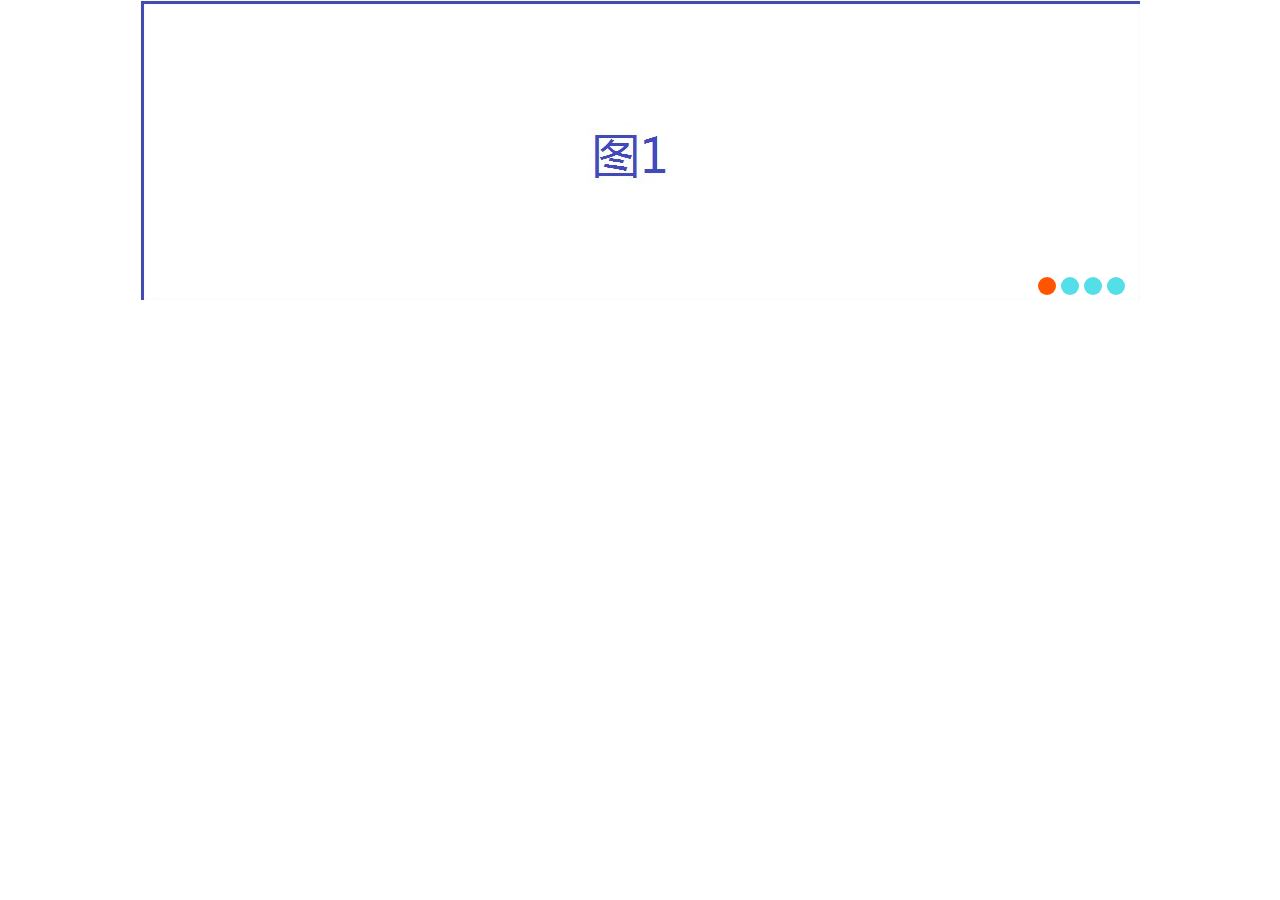
<file: caroucel/index.html>
<!DOCTYPE html>
<html>
<head>
    <meta charset="UTF-8">
    <title></title>
    <style>
        *{
            margin: 0;
            padding: 0;
        }
        ul li{list-style: none}
        #out{
            position: relative;
            margin: 0 auto;
            width: 1000px;
            height: 300px;
            overflow: hidden;
        }
        #inner{
            position: absolute;
            left: 0;
            top: 0;
            width: 5000px;
            height: 100%;
        }
        #inner li{
            float: left;
            width: 1000px;
            height: 100%;
        }
        #inner img{
            width: 100%;
            height: 100%;
        }
        #radio{
            position: absolute;
            right: 10px;
            bottom: 5px;
        }
        #radio li{
            float: left;
            width: 18px;
            height: 18px;
            margin-right: 5px;
            border-radius: 50%;
            background: #53DEE8;
            cursor: pointer;
        }
        #radio .select{
            background: #ff5500;
        }
    </style>
</head>
<body>
<div id="out">
    <ul id="inner">
        <li><img src="img/banner1.jpg" alt=""/></li>
        <li><img src="img/banner2.jpg" alt=""/></li>
        <li><img src="img/banner3.jpg" alt=""/></li>
        <li><img src="img/banner4.jpg" alt=""/></li>
        <li><img src="img/banner1.jpg" alt=""/></li>
    </ul>
    <ul id="radio">
        <li class="select"></li>
        <li></li>
        <li></li>
        <li></li>
    </ul>
</div>

</body>
<script src="js/utils.js"></script>
<script>
    var inner=document.getElementById("inner");
    var lis=inner.getElementsByTagName("li");
    var radio=document.getElementById("radio");
    var radios=radio.getElementsByTagName("li");
    var outer=document.getElementById("out");
    var step=0;
    //自动轮播
    function move(ele){
        if(step>=4){
            step=0;
            inner.style.left=0;
        }
        step++;
        animation(inner,{left:-step*1000},1000);
        selectBtn(step);
    }
    var timer=setInterval(move,2000);
    //轮播按钮背景色随图片改变
    function selectBtn(n){
        if(n==radios.length)n=0;
        for(var i=0;i<radios.length;i++){
            radios[i].className="";
        }
        radios[n].className="select";
    }
    //点击轮播按钮切换到对应图片
    for(var i=0;i<radios.length;i++){
        var cur=radios[i];
        cur.index=i;
        cur.onclick= function () {
            clearInterval(timer);
            step=this.index;
            animation(inner,{left:-step*1000},500);
            selectBtn(step);
        }
    }
    //鼠标滑上去停止，移开后继续移动
    outer.onmouseover= function () {
        clearInterval(timer);
    }
    outer.onmouseout= function () {
        clearInterval(timer);
        timer=setInterval(move,2000);
    }
    //动画库
    function animation(ele,target,duration){
        //线性运动原理:动画已走距离所费时间(time)/总时间(duration)=动画已走距离/总距离(change=target-begin)
        //b为起始位置(动画开始运动的位置，这个值对于处在浏览器中的元素来说，有可能为0->例如元素的position的 left值为0，也有可能不为0->例如元素的position的left值不为0时),c为动画需走的总距离(target-begin)，t为动画已走距离(这个值取决于定时器的执行频率interval)所需总时间(这是一个累加值，例如定时器执行了3次，则动画走了3次，此时已走距离为动画走3次(也就是定时器执行3次)的距离之和，所花费的时间也为3次动画执行时间之和，如果定时器interval为10，则此时t=10+10+10)，d为完成所有动画(走完change)所需总时长;所以t/d=单位时间，t/d*c=单位时间内运动的距离
        //所以动画已走的距离=time/duration*change，而动画已走的距离+起始位置(begin)=物体当前位置(这个位置是相对)
        //所以当前位置=time/duration*change+begin
        var linear=function (t,d,b,c){
            return t/d*c+b;
        }
        //以下要做的就是取得匀速线性运动各参数所需的值
        var time=null,interval=100;
        var begin={},change={};
        for(var key in target){
            if(target.hasOwnProperty(key)){
                begin[key]=utils.css(ele,key);
                change[key]=target[key]-begin[key];
            }
        }
        //每次调用这个动画库之前，需要先把上次计时器清理掉
        clearInterval(ele.timer);
        ele.timer=setInterval(function () {
            time+=interval;
            if(time>=duration){
                utils.css(ele,target);
                clearInterval(ele.timer);
                //callback&&callback.call(ele);
                //如果参数有传回调函数的话上面这句需要加上
                return;
            }
            for(var key in target){
                if(target.hasOwnProperty(key)){
                    var curPosition=linear(time,duration,begin[key],change[key]);
                    utils.css(ele,key,curPosition);
                }
            }
        },interval)
    }
</script>
</html>
</file>
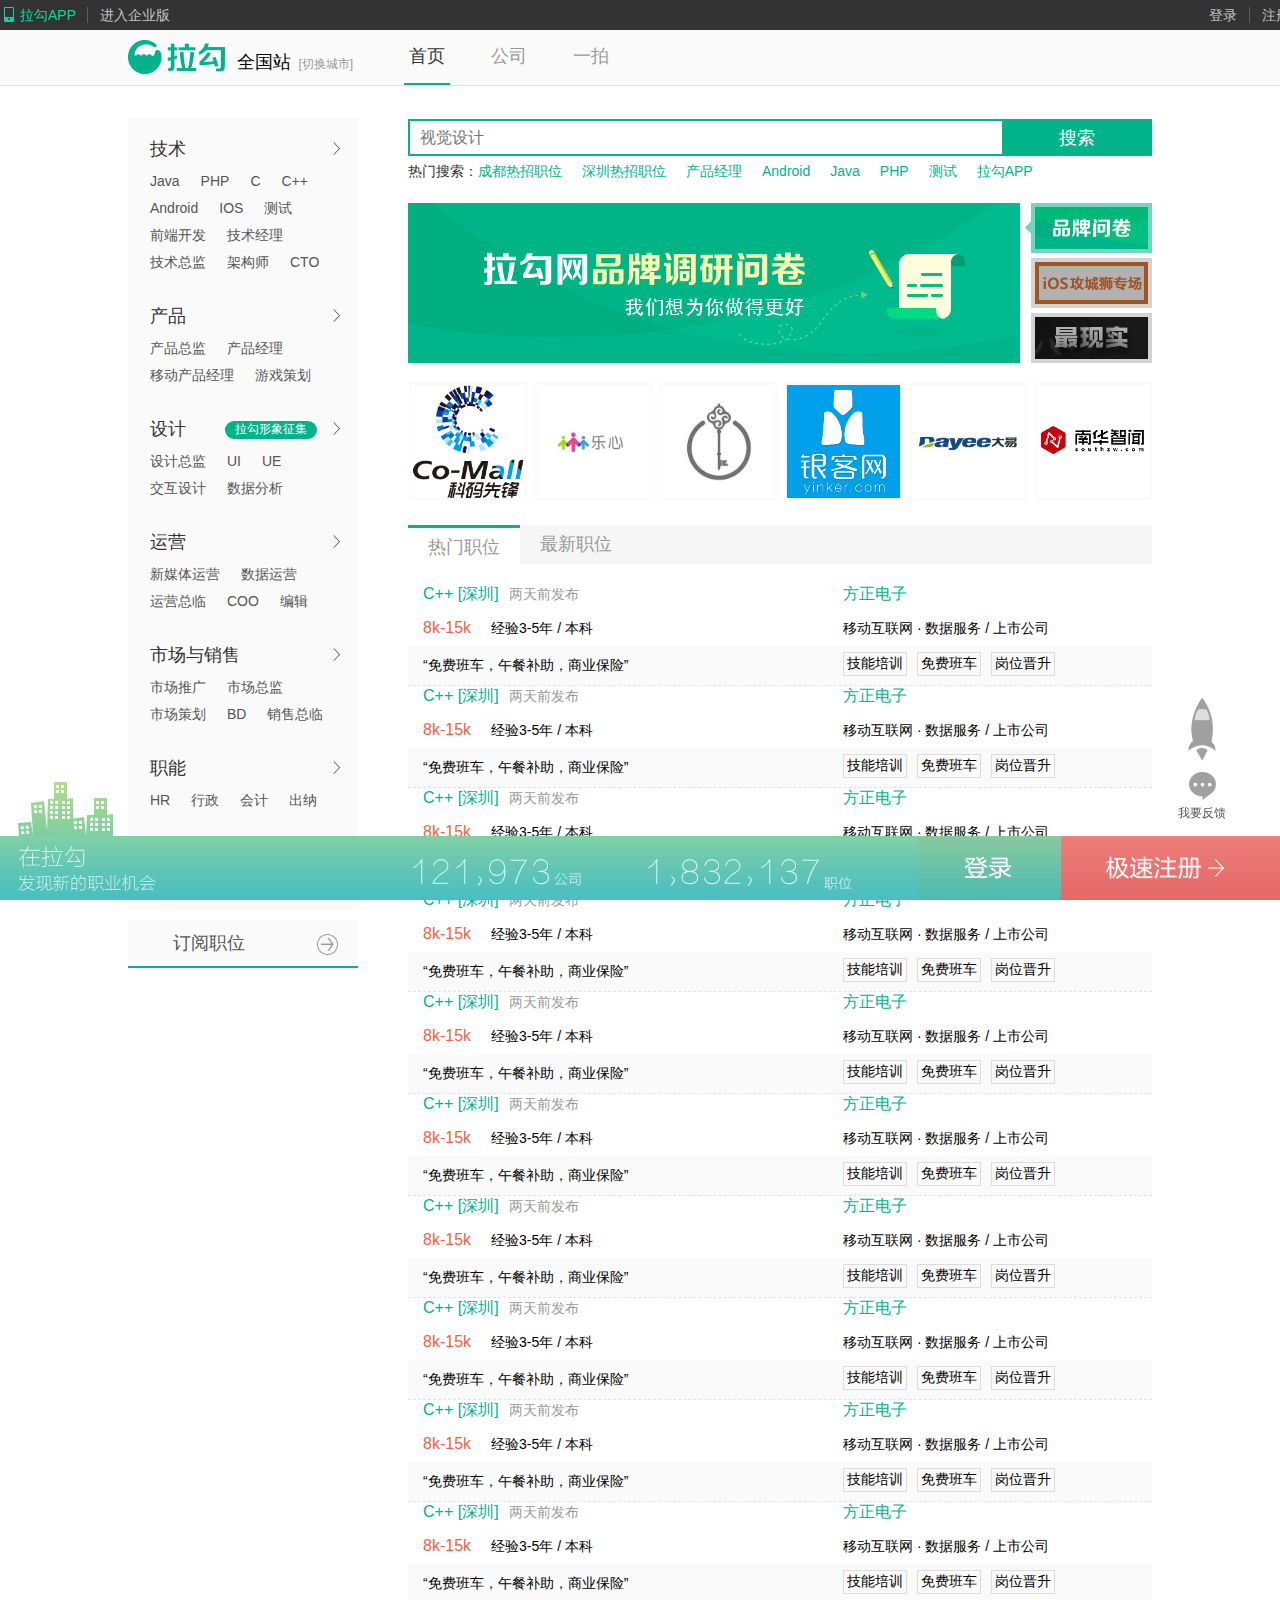
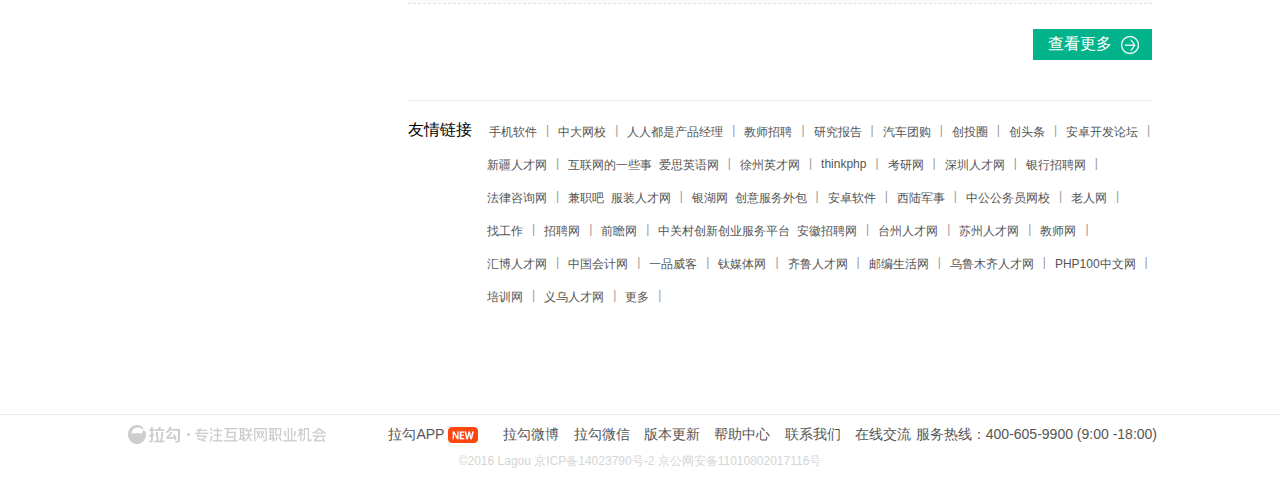
<file: lagou/index.html>
<!DOCTYPE html>
<html>
<head>
    <meta charset="UTF-8">
    <title>拉勾网</title>
    <link rel="stylesheet" href="css/lagou.css"/>
</head>
<body>
<div class="top">
    <div class="innerTop">
        <div class="topL">
            <a class="topTextL" href="javascript:;">拉勾APP</a>
            <a class="topTextR" href="javascript:;">进入企业版</a></li>
        </div>
        <div class="topR">
            <a class="topTextL" href="login.html">登录</a>
            <a class="topTextR" href="javascript:;">注册</a>
        </div>
    </div>
</div>
<div class="nav">
    <div class="innerNav">
        <div class="navL">
            <a href="javascript:;"><h1>拉勾网</h1></a>
            <span>全国站</span>
            <em>[切换城市]</em>
        </div>
        <ul class="navR">
            <li><a class="select" href="javascript:;">首页</a></li>
            <li><a href="javascript:;">公司</a></li>
            <li><a href="javascript:;">一拍</a></li>
        </ul>
    </div>
</div>
<div class="content">
    <div class="sideBar">
        <div class="sideMain">
            <div class="sideMainIn">
                <div id="sideInner1" class="sideInner">
                    <div id="sideInnerL" class="sideInnerL">
                        <h2>技术<span></span></h2>
                        <a href="javascript:;">Java</a>
                        <a href="javascript:;">PHP</a>
                        <a href="javascript:;">C</a>
                        <a href="javascript:;">C++</a>
                        <a href="javascript:;">Android</a>
                        <a href="javascript:;">IOS</a>
                        <a href="javascript:;">测试</a>
                        <a href="javascript:;">前端开发</a>
                        <a href="javascript:;">技术经理</a>
                        <a href="javascript:;">技术总监</a>
                        <a href="javascript:;">架构师</a>
                        <a href="javascript:;">CTO</a>
                    </div>
                    <div id="detail1" class="sDetail">
                        <dl>
                            <dt><a href="javascript:;">后端开发</a></dt>
                            <dd>
                                <a href="javascript:;">Java</a>
                                <a href="javascript:;">Python</a>
                                <a href="javascript:;">PHP</a>
                                <a href="javascript:;">.NET</a>
                                <a href="javascript:;">C#</a>
                                <a href="javascript:;">C++</a>
                                <a href="javascript:;">C</a>
                                <a href="javascript:;">VB</a>
                                <a href="javascript:;">Delphi</a>
                                <a href="javascript:;">Perl</a>
                                <a href="javascript:;">Ruby</a>
                                <a href="javascript:;">Hadoop</a>
                                <a href="javascript:;">Node.js</a>
                                <a href="javascript:;">数据挖掘</a>
                                <a href="javascript:;">自然语言处理</a>
                                <a href="javascript:;">搜索算法</a>
                                <a href="javascript:;">精准推荐</a>
                                <a href="javascript:;">全栈工程师</a>
                                <a href="javascript:;">Go</a>
                                <a href="javascript:;">shell</a>
                                <a href="javascript:;">后端开发其他</a>
                            </dd>
                        </dl>
                        <dl>
                            <dt><a href="javascript:;">移动开发</a></dt>
                            <dd>
                                <a href="javascript:;">HTML5</a>
                                <a href="javascript:;">Andriod</a>
                                <a href="javascript:;">IOS</a>
                                <a href="javascript:;">WP</a>
                                <a href="javascript:;">移动开发其他语言</a>
                            </dd>
                        </dl>
                        <dl>
                            <dt><a href="javascript:;">测试</a></dt>
                            <dd>
                                <a href="javascript:;">Java</a>
                                <a href="javascript:;">Python</a>
                                <a href="javascript:;">PHP</a>
                                <a href="javascript:;">.NET</a>
                                <a href="javascript:;">C#</a>
                                <a href="javascript:;">C++</a>
                                <a href="javascript:;">C</a>
                                <a href="javascript:;">VB</a>
                                <a href="javascript:;">Delphi</a>
                                <a href="javascript:;">Perl</a>
                                <a href="javascript:;">Ruby</a>
                                <a href="javascript:;">Hadoop</a>
                                <a href="javascript:;">Node.js</a>
                                <a href="javascript:;">数据挖掘</a>
                                <a href="javascript:;">自然语言处理</a>
                                <a href="javascript:;">搜索算法</a>
                                <a href="javascript:;">精准推荐</a>
                                <a href="javascript:;">全栈工程师</a>
                                <a href="javascript:;">Go</a>
                                <a href="javascript:;">shell</a>
                                <a href="javascript:;">后端开发其他</a>
                            </dd>
                        </dl>
                        <dl>
                            <dt><a href="javascript:;">运维</a></dt>
                            <dd>
                                <a href="javascript:;">HTML5</a>
                                <a href="javascript:;">Andriod</a>
                                <a href="javascript:;">IOS</a>
                                <a href="javascript:;">WP</a>
                                <a href="javascript:;">移动开发其他语言</a>
                            </dd>
                        </dl>
                        <dl>
                            <dt><a href="javascript:;">DBA</a></dt>
                            <dd>
                                <a href="javascript:;">Java</a>
                                <a href="javascript:;">Python</a>
                                <a href="javascript:;">PHP</a>
                                <a href="javascript:;">.NET</a>
                                <a href="javascript:;">C#</a>
                                <a href="javascript:;">C++</a>
                                <a href="javascript:;">C</a>
                                <a href="javascript:;">VB</a>
                                <a href="javascript:;">Delphi</a>
                                <a href="javascript:;">Perl</a>
                                <a href="javascript:;">Ruby</a>
                                <a href="javascript:;">Hadoop</a>
                                <a href="javascript:;">Node.js</a>
                                <a href="javascript:;">数据挖掘</a>
                                <a href="javascript:;">自然语言处理</a>
                                <a href="javascript:;">搜索算法</a>
                                <a href="javascript:;">精准推荐</a>
                                <a href="javascript:;">全栈工程师</a>
                                <a href="javascript:;">Go</a>
                                <a href="javascript:;">shell</a>
                                <a href="javascript:;">后端开发其他</a>
                            </dd>
                        </dl>
                        <dl>
                            <dt><a href="javascript:;">高端职位</a></dt>
                            <dd>
                                <a href="javascript:;">HTML5</a>
                                <a href="javascript:;">Andriod</a>
                                <a href="javascript:;">IOS</a>
                                <a href="javascript:;">WP</a>
                                <a href="javascript:;">移动开发其他语言</a>
                            </dd>
                        </dl>
                        <dl>
                            <dt><a href="javascript:;">项目经理</a></dt>
                            <dd>
                                <a href="javascript:;">HTML5</a>
                                <a href="javascript:;">Andriod</a>
                                <a href="javascript:;">IOS</a>
                                <a href="javascript:;">WP</a>
                                <a href="javascript:;">移动开发其他语言</a>
                            </dd>
                        </dl>
                        <dl>
                            <dt><a href="javascript:;">硬件开发</a></dt>
                            <dd>
                                <a href="javascript:;">HTML5</a>
                                <a href="javascript:;">Andriod</a>
                                <a href="javascript:;">IOS</a>
                                <a href="javascript:;">WP</a>
                                <a href="javascript:;">移动开发其他语言</a>
                            </dd>
                        </dl>
                    </div>
                </div>
                <div id="sideInner2" class="sideInner">
                    <div class="sideInnerL">
                        <h2>产品<span></span></h2>
                        <a href="javascript:;">产品总监</a>
                        <a href="javascript:;">产品经理</a>
                        <a href="javascript:;">移动产品经理</a>
                        <a href="javascript:;">游戏策划</a>
                    </div>
                    <div id="detail2" class="sDetail">
                        <dl>
                            <dt><a href="javascript:;">产品经理</a></dt>
                            <dd>
                                <a href="javascript:;">网页产品经理</a>
                                <a href="javascript:;">移动产品经理</a>
                                <a href="javascript:;">产品助理</a>
                                <a href="javascript:;">数据产品经理</a>
                                <a href="javascript:;">电商产品经理</a>
                                <a href="javascript:;">游戏策划</a>
                                <a href="javascript:;">产品实习生</a>
                                <a href="javascript:;">电商产品经理</a>
                                <a href="javascript:;">游戏策划</a>
                                <a href="javascript:;">产品实习生</a>
                            </dd>
                        </dl>
                    </div>
                </div>
                <div id="sideInner3" class="sideInner">
                    <div class="sideInnerL">
                        <h2>设计<i class="image">拉勾形象征集</i><span></span></h2>
                        <a href="javascript:;">设计总监</a>
                        <a href="javascript:;">UI</a>
                        <a href="javascript:;">UE</a>
                        <a href="javascript:;">交互设计</a>
                        <a href="javascript:;">数据分析</a>
                    </div>
                    <div id="detail3" class="sDetail">
                        <dl>
                            <dt><a href="javascript:;">视觉设计</a></dt>
                            <dd>
                                <a href="javascript:;">网页设计师</a>
                                <a href="javascript:;">Flash设计师</a>
                                <a href="javascript:;">UI设计师</a>
                                <a href="javascript:;">数据产品经理</a>
                                <a href="javascript:;">电商产品经理</a>
                                <a href="javascript:;">游戏策划</a>
                                <a href="javascript:;">游戏动作</a>
                            </dd>
                        </dl>
                        <dl>
                            <dt><a href="javascript:;">用户研究</a></dt>
                            <dd>
                                <a href="javascript:;">数据分析师</a>
                                <a href="javascript:;">用户研究员</a>
                                <a href="javascript:;">游戏数值策划</a>
                            </dd>
                        </dl>
                        <dl>
                            <dt><a href="javascript:;">高端职位</a></dt>
                            <dd>
                                <a href="javascript:;">设计经理/主管</a>
                                <a href="javascript:;">设计总监</a>
                                <a href="javascript:;">交互设计总监</a>
                                <a href="javascript:;">交互设计总监</a>
                                <a href="javascript:;">用记研究经理</a>
                            </dd>
                        </dl>
                        <dl>
                            <dt><a href="javascript:;">交互设计</a></dt>
                            <dd>
                                <a href="javascript:;">设计经理/主管</a>
                                <a href="javascript:;">设计总监</a>
                                <a href="javascript:;">交互设计总监</a>
                                <a href="javascript:;">无线交互设计师</a>
                                <a href="javascript:;">硬件交互设计师</a>
                            </dd>
                        </dl>
                    </div>
                </div>
                <div id="sideInner4" class="sideInner">
                    <div class="sideInnerL">
                        <h2>运营<span></span></h2>
                        <a href="javascript:;">新媒体运营</a>
                        <a href="javascript:;">数据运营</a>
                        <a href="javascript:;">运营总临</a>
                        <a href="javascript:;">COO</a>
                        <a href="javascript:;">编辑</a>
                    </div>
                    <div id="detail4" class="sDetail">
                        <dl>
                            <dt><a href="javascript:;">运营</a></dt>
                            <dd>
                                <a href="javascript:;">内容运营</a>
                                <a href="javascript:;">产品运营</a>
                                <a href="javascript:;">数据运营</a>
                                <a href="javascript:;">用户运营</a>
                                <a href="javascript:;">活动运营</a>
                                <a href="javascript:;">内容运营</a>
                                <a href="javascript:;">产品运营</a>
                                <a href="javascript:;">数据运营</a>
                                <a href="javascript:;">新媒体运营</a>
                                <a href="javascript:;">活动运营</a>
                            </dd>
                        </dl>
                        <dl>
                            <dt><a href="javascript:;">编辑</a></dt>
                            <dd>
                                <a href="javascript:;">副主编</a>
                                <a href="javascript:;">内容编辑</a>
                                <a href="javascript:;">文案策划</a>
                                <a href="javascript:;">记者</a>
                            </dd>
                        </dl>
                        <dl>
                            <dt><a href="javascript:;">客服</a></dt>
                            <dd>
                                <a href="javascript:;">售前咨询</a>
                                <a href="javascript:;">售后服务</a>
                                <a href="javascript:;">淘宝客服</a>
                                <a href="javascript:;">客服经理</a>
                            </dd>
                        </dl>
                        <dl>
                            <dt><a href="javascript:;">高端职位</a></dt>
                            <dd>
                                <a href="javascript:;">主编</a>
                                <a href="javascript:;">运营总监</a>
                                <a href="javascript:;">COO</a>
                                <a href="javascript:;">客服总监</a>
                            </dd>
                        </dl>
                    </div>
                </div>
                <div id="sideInner5" class="sideInner">
                    <div class="sideInnerL">
                        <h2>市场与销售<span></span></h2>
                        <a href="javascript:;">市场推广</a>
                        <a href="javascript:;">市场总监</a>
                        <a href="javascript:;">市场策划</a>
                        <a href="javascript:;">BD</a>
                        <a href="javascript:;">销售总临</a>
                    </div>
                    <div id="detail5" class="sDetail">
                        <dl>
                            <dt><a href="javascript:;">市场/营销</a></dt>
                            <dd>
                                <a href="javascript:;">市场策划</a>
                                <a href="javascript:;">SEO</a>
                                <a href="javascript:;">市场策划</a>
                                <a href="javascript:;">市场策划</a>
                                <a href="javascript:;">市场策划</a>
                                <a href="javascript:;">市场策划</a>
                                <a href="javascript:;">市场策划</a>
                            </dd>
                        </dl>
                        <dl>
                            <dt><a href="javascript:;">公关</a></dt>
                            <dd>
                                <a href="javascript:;">媒价经理</a>
                                <a href="javascript:;">广告协调</a>
                                <a href="javascript:;">品牌公关</a>
                            </dd>
                        </dl>
                        <dl>
                            <dt><a href="javascript:;">销售</a></dt>
                            <dd>
                                <a href="javascript:;">销售专员</a>
                                <a href="javascript:;">销售专员</a>
                                <a href="javascript:;">销售专员</a>
                                <a href="javascript:;">销售专员</a>
                                <a href="javascript:;">销售专员</a>
                                <a href="javascript:;">销售顾问</a>
                                <a href="javascript:;">商品经理</a>
                            </dd>
                        </dl>
                        <dl>
                            <dt><a href="javascript:;">高端职位</a></dt>
                            <dd>
                                <a href="javascript:;">市场总监</a>
                                <a href="javascript:;">市场总监</a>
                                <a href="javascript:;">CMO</a>
                                <a href="javascript:;">公关总监</a>
                            </dd>
                        </dl>
                        <dl>
                            <dt><a href="javascript:;">供应链</a></dt>
                            <dd>
                                <a href="javascript:;">物流</a>
                                <a href="javascript:;">仓储</a>
                            </dd>
                        </dl>
                        <dl>
                            <dt><a href="javascript:;">采购</a></dt>
                            <dd>
                                <a href="javascript:;">采购专员</a>
                                <a href="javascript:;">采购经理</a>
                                <a href="javascript:;">商品经理</a>
                            </dd>
                        </dl>
                        <dl>
                            <dt><a href="javascript:;">投资</a></dt>
                            <dd>
                                <a href="javascript:;">分析师</a>
                                <a href="javascript:;">投资顾问</a>
                                <a href="javascript:;">投资经理</a>
                            </dd>
                        </dl>
                    </div>
                </div>
                <div id="sideInner6" class="sideInner">
                    <div class="sideInnerL">
                        <h2>职能<span></span></h2>
                        <a href="javascript:;">HR</a>
                        <a href="javascript:;">行政</a>
                        <a href="javascript:;">会计</a>
                        <a href="javascript:;">出纳</a>
                    </div>
                    <div id="detail6" class="sDetail">
                        <dl>
                            <dt><a href="javascript:;">人力资源</a></dt>
                            <dd>
                                <a href="javascript:;">人事/HR</a>
                                <a href="javascript:;">培训经理</a>
                                <a href="javascript:;">薪资福利经理</a>
                                <a href="javascript:;">HRBP</a>
                                <a href="javascript:;">招聘</a>
                                <a href="javascript:;">员工关系</a>
                            </dd>
                        </dl>
                        <dl>
                            <dt><a href="javascript:;">行政</a></dt>
                            <dd>
                                <a href="javascript:;">助理</a>
                                <a href="javascript:;">前台</a>
                                <a href="javascript:;">行政</a>
                                <a href="javascript:;">总助</a>
                                <a href="javascript:;">文秘</a>
                            </dd>
                        </dl>
                        <dl>
                            <dt><a href="javascript:;">财务</a></dt>
                            <dd>
                                <a href="javascript:;">会计</a>
                                <a href="javascript:;">出纳</a>
                                <a href="javascript:;">财务</a>
                                <a href="javascript:;">结算</a>
                                <a href="javascript:;">税务</a>
                                <a href="javascript:;">审计</a>
                                <a href="javascript:;">风控</a>
                            </dd>
                        </dl>
                        <dl>
                            <dt><a href="javascript:;">高端职位</a></dt>
                            <dd>
                                <a href="javascript:;">行政总监/经理</a>
                                <a href="javascript:;">CFO</a>
                                <a href="javascript:;">HRD/HRM</a>
                                <a href="javascript:;">CFO</a>
                                <a href="javascript:;">CEO</a>
                            </dd>
                        </dl>
                        <dl>
                            <dt><a href="javascript:;">法务</a></dt>
                            <dd>
                                <a href="javascript:;">法务</a>
                                <a href="javascript:;">律师</a>
                                <a href="javascript:;">专利</a>
                            </dd>
                        </dl>
                    </div>
                </div>
                <div id="sideInner7" class="sideInner">
                    <div class="sideInnerL">
                        <h2>金融<i class="fina"></i><span></span></h2>
                        <a href="javascript:;">投资</a>
                        <a href="javascript:;">融资</a>
                        <a href="javascript:;">并购</a>
                        <a href="javascript:;">风控</a>
                    </div>
                    <div id="detail7" class="sDetail">
                        <dl>
                            <dt><a href="javascript:;">投融资</a></dt>
                            <dd>
                                <a href="javascript:;">投资经理</a>
                                <a href="javascript:;">分析师</a>
                                <a href="javascript:;">投资助理</a>
                                <a href="javascript:;">融资</a>
                                <a href="javascript:;">并购</a>
                                <a href="javascript:;">行业研究</a>
                                <a href="javascript:;">投资者关系</a>
                                <a href="javascript:;">资产管理</a>
                                <a href="javascript:;">理财顾问</a>
                                <a href="javascript:;">交易员</a>
                            </dd>
                        </dl>
                        <dl>
                            <dt><a href="javascript:;">风控</a></dt>
                            <dd>
                                <a href="javascript:;">风控</a>
                                <a href="javascript:;">资信评估</a>
                                <a href="javascript:;">合规稽查</a>
                                <a href="javascript:;">律师</a>
                            </dd>
                        </dl>
                        <dl>
                            <dt><a href="javascript:;">审计税务</a></dt>
                            <dd>
                                <a href="javascript:;">审计</a>
                                <a href="javascript:;">法务</a>
                                <a href="javascript:;">会计</a>
                                <a href="javascript:;">清算</a>
                            </dd>
                        </dl>
                        <dl>
                            <dt><a href="javascript:;">高端职位</a></dt>
                            <dd>
                                <a href="javascript:;">融资总监</a>
                                <a href="javascript:;">并购总监</a>
                                <a href="javascript:;">投资总监</a>
                                <a href="javascript:;">风控总监</a>
                                <a href="javascript:;">副总裁</a>
                            </dd>
                        </dl>
                    </div>
                </div>
            </div>
        </div>
        <div class="sideBottom">
            <a href="javascript:;">
                <span>订阅职位</span>
                <i></i>
            </a>
        </div>
    </div>
    <div class="right">
        <div class="search">
            <form action="javascript:;">
                <input id="searchText" type="text" placeholder="视觉设计"/>
                <input type="button" value="搜索"/>
            </form>
            <div class="searchList">
                <div class="searchTop">
                    <ul id="topList" class="topList"></ul>
                    <div class="pright">职位</div><div style="clear: both;"></div>
                </div>
                <div class="searchBot">
                    <ul id="botList" class="botList"></ul>
                    <div class="cright">公司</div>
                </div>
            </div>
        </div>
        <dl class="hotSearch">
            <dt>热门搜索：</dt>
            <dd><a href="javascript:;">成都热招职位</a></dd>
            <dd><a href="javascript:;">深圳热招职位</a></dd>
            <dd><a href="javascript:;">产品经理</a></dd>
            <dd><a href="javascript:;">Android</a></dd>
            <dd><a href="javascript:;">Java</a></dd>
            <dd><a href="javascript:;">PHP</a></dd>
            <dd><a href="javascript:;">测试</a></dd>
            <dd><a href="javascript:;">拉勾APP</a></dd>
        </dl>
        <div class="banner">
            <div class="bannerL">
                <ul id="bannerLin">
                    <li><a href="javascript:;"><img src="img/banner1.PNG" alt=""/></a></li>
                    <li><a href="javascript:;"><img src="img/banner2.JPG" alt=""/></a></li>
                    <li><a href="javascript:;"><img src="img/banner3.JPG" alt=""/></a></li>
                </ul>
            </div>
            <div id="bannerR" class="bannerR">
                <span id="imgBtnStyle"></span>
                <ul id="bannerRin">
                    <li><span></span><img src="img/minbanner1.PNG" alt=""/></li>
                    <li><span></span><img src="img/minbanner2.JPG" alt=""/></li>
                    <li><span></span><img src="img/minbanner3.JPG" alt=""/></li>
                </ul>
            </div>
        </div>
        <ul id="adv" class="adv">
            <li>
                <a href="javascript:;">
                    <img src="img/ad1.jpg" alt=""/>

                    <div>
                        <h2>科码先锋</h2>
                        <span></span>

                        <p>掘金电商 科码护航</p>
                    </div>
                </a>
            </li>
            <li>
                <a href="javascript:;">
                    <img src="img/ad2.jpg" alt=""/>

                    <div>
                        <h2>广州动心</h2>
                        <span></span>

                        <p>每个人总能找到自己合适的位置</p>
                    </div>
                </a>
            </li>
            <li>
                <a href="javascript:;">
                    <img src="img/ad3.jpg" alt=""/>

                    <div>
                        <h2>灵思云途</h2>
                        <span></span>

                        <p>灵于思 敏于行</p>
                    </div>
                </a>
            </li>
            <li>
                <a href="javascript:;">
                    <img src="img/ad4.jpg" alt=""/>

                    <div>
                        <h2>银客网</h2>
                        <span></span>

                        <p>具备完整生态的综合性互联网金融集团</p>
                    </div>
                </a>
            </li>
            <li>
                <a href="javascript:;">
                    <img src="img/ad5.jpg" alt=""/>

                    <div>
                        <h2>大易云计算</h2>
                        <span></span>

                        <p>中国领先的基于云计算的招聘方案解决商</p>
                    </div>
                </a>
            </li>
            <li>
                <a href="javascript:;">
                    <img src="img/ad6.png" alt=""/>

                    <div>
                        <h2>南华智闻</h2>
                        <span></span>

                        <p>在这里，你有充分的空间演绎自我、演绎精彩，欢迎您</p>
                    </div>
                </a>
            </li>
        </ul>
        <ul id="tab" class="tab">
            <li class="select">热门职位</li>
            <li>最新职位</li>
        </ul>
        <div id="tab1" class="position">
            <div class="posContent">
                <div class="posContentL">
                    <div class="Ltop"><a href="javascript:;">C++&nbsp;[深圳]</a><span>两天前发布</span></div>
                    <div class="Lbottom"><i>8k-15k</i><span>经验3-5年 / 本科</span></div>
                </div>
                <div class="posContentR">
                    <a href="javascript:;">方正电子</a>

                    <p>移动互联网 · 数据服务 / 上市公司</p>
                </div>
                <div class="posContentB">
                    <div class="posContentBL"><span>“免费班车，午餐补助，商业保险”</span></div>
                    <div class="posContentBR"><span>技能培训</span><span>免费班车</span><span>岗位晋升</span></div>
                </div>
            </div>
            <div class="posContent">
                <div class="posContentL">
                    <div class="Ltop"><a href="javascript:;">C++&nbsp;[深圳]</a><span>两天前发布</span></div>
                    <div class="Lbottom"><i>8k-15k</i><span>经验3-5年 / 本科</span></div>
                </div>
                <div class="posContentR">
                    <a href="javascript:;">方正电子</a>

                    <p>移动互联网 · 数据服务 / 上市公司</p>
                </div>
                <div class="posContentB">
                    <div class="posContentBL"><span>“免费班车，午餐补助，商业保险”</span></div>
                    <div class="posContentBR"><span>技能培训</span><span>免费班车</span><span>岗位晋升</span></div>
                </div>
            </div>
            <div class="posContent">
                <div class="posContentL">
                    <div class="Ltop"><a href="javascript:;">C++&nbsp;[深圳]</a><span>两天前发布</span></div>
                    <div class="Lbottom"><i>8k-15k</i><span>经验3-5年 / 本科</span></div>
                </div>
                <div class="posContentR">
                    <a href="javascript:;">方正电子</a>

                    <p>移动互联网 · 数据服务 / 上市公司</p>
                </div>
                <div class="posContentB">
                    <div class="posContentBL"><span>“免费班车，午餐补助，商业保险”</span></div>
                    <div class="posContentBR"><span>技能培训</span><span>免费班车</span><span>岗位晋升</span></div>
                </div>
            </div>
            <div class="posContent">
                <div class="posContentL">
                    <div class="Ltop"><a href="javascript:;">C++&nbsp;[深圳]</a><span>两天前发布</span></div>
                    <div class="Lbottom"><i>8k-15k</i><span>经验3-5年 / 本科</span></div>
                </div>
                <div class="posContentR">
                    <a href="javascript:;">方正电子</a>

                    <p>移动互联网 · 数据服务 / 上市公司</p>
                </div>
                <div class="posContentB">
                    <div class="posContentBL"><span>“免费班车，午餐补助，商业保险”</span></div>
                    <div class="posContentBR"><span>技能培训</span><span>免费班车</span><span>岗位晋升</span></div>
                </div>
            </div>
            <div class="posContent">
                <div class="posContentL">
                    <div class="Ltop"><a href="javascript:;">C++&nbsp;[深圳]</a><span>两天前发布</span></div>
                    <div class="Lbottom"><i>8k-15k</i><span>经验3-5年 / 本科</span></div>
                </div>
                <div class="posContentR">
                    <a href="javascript:;">方正电子</a>

                    <p>移动互联网 · 数据服务 / 上市公司</p>
                </div>
                <div class="posContentB">
                    <div class="posContentBL"><span>“免费班车，午餐补助，商业保险”</span></div>
                    <div class="posContentBR"><span>技能培训</span><span>免费班车</span><span>岗位晋升</span></div>
                </div>
            </div>
            <div class="posContent">
                <div class="posContentL">
                    <div class="Ltop"><a href="javascript:;">C++&nbsp;[深圳]</a><span>两天前发布</span></div>
                    <div class="Lbottom"><i>8k-15k</i><span>经验3-5年 / 本科</span></div>
                </div>
                <div class="posContentR">
                    <a href="javascript:;">方正电子</a>

                    <p>移动互联网 · 数据服务 / 上市公司</p>
                </div>
                <div class="posContentB">
                    <div class="posContentBL"><span>“免费班车，午餐补助，商业保险”</span></div>
                    <div class="posContentBR"><span>技能培训</span><span>免费班车</span><span>岗位晋升</span></div>
                </div>
            </div>
            <div class="posContent">
                <div class="posContentL">
                    <div class="Ltop"><a href="javascript:;">C++&nbsp;[深圳]</a><span>两天前发布</span></div>
                    <div class="Lbottom"><i>8k-15k</i><span>经验3-5年 / 本科</span></div>
                </div>
                <div class="posContentR">
                    <a href="javascript:;">方正电子</a>

                    <p>移动互联网 · 数据服务 / 上市公司</p>
                </div>
                <div class="posContentB">
                    <div class="posContentBL"><span>“免费班车，午餐补助，商业保险”</span></div>
                    <div class="posContentBR"><span>技能培训</span><span>免费班车</span><span>岗位晋升</span></div>
                </div>
            </div>
            <div class="posContent">
                <div class="posContentL">
                    <div class="Ltop"><a href="javascript:;">C++&nbsp;[深圳]</a><span>两天前发布</span></div>
                    <div class="Lbottom"><i>8k-15k</i><span>经验3-5年 / 本科</span></div>
                </div>
                <div class="posContentR">
                    <a href="javascript:;">方正电子</a>

                    <p>移动互联网 · 数据服务 / 上市公司</p>
                </div>
                <div class="posContentB">
                    <div class="posContentBL"><span>“免费班车，午餐补助，商业保险”</span></div>
                    <div class="posContentBR"><span>技能培训</span><span>免费班车</span><span>岗位晋升</span></div>
                </div>
            </div>
            <div class="posContent">
                <div class="posContentL">
                    <div class="Ltop"><a href="javascript:;">C++&nbsp;[深圳]</a><span>两天前发布</span></div>
                    <div class="Lbottom"><i>8k-15k</i><span>经验3-5年 / 本科</span></div>
                </div>
                <div class="posContentR">
                    <a href="javascript:;">方正电子</a>

                    <p>移动互联网 · 数据服务 / 上市公司</p>
                </div>
                <div class="posContentB">
                    <div class="posContentBL"><span>“免费班车，午餐补助，商业保险”</span></div>
                    <div class="posContentBR"><span>技能培训</span><span>免费班车</span><span>岗位晋升</span></div>
                </div>
            </div>
            <div class="posContent">
                <div class="posContentL">
                    <div class="Ltop"><a href="javascript:;">C++&nbsp;[深圳]</a><span>两天前发布</span></div>
                    <div class="Lbottom"><i>8k-15k</i><span>经验3-5年 / 本科</span></div>
                </div>
                <div class="posContentR">
                    <a href="javascript:;">方正电子</a>

                    <p>移动互联网 · 数据服务 / 上市公司</p>
                </div>
                <div class="posContentB">
                    <div class="posContentBL"><span>“免费班车，午餐补助，商业保险”</span></div>
                    <div class="posContentBR"><span>技能培训</span><span>免费班车</span><span>岗位晋升</span></div>
                </div>
            </div>
        </div>
        <div id="tab2" class="newPosition">
            <div class="posContent">
                <div class="posContentL">
                    <div class="Ltop"><a href="javascript:;">游戏后端开发工程师[北京]</a><span>22:57发布</span></div>
                    <div class="Lbottom"><i>15k-25k</i><span>经验3-5年 / 本科</span></div>
                </div>
                <div class="posContentR">
                    <a href="javascript:;">云片</a>

                    <p>企业服务 · 数据服务 / 初创型(不需要融资)</p>
                </div>
                <div class="posContentB">
                    <div class="posContentBL"><span>“免费班车，午餐补助，商业保险”</span></div>
                    <div class="posContentBR"><span>技能培训</span><span>免费班车</span><span>岗位晋升</span></div>
                </div>
            </div>
            <div class="posContent">
                <div class="posContentL">
                    <div class="Ltop"><a href="javascript:;">游戏后端开发工程师[北京]</a><span>22:57发布</span></div>
                    <div class="Lbottom"><i>15k-25k</i><span>经验3-5年 / 本科</span></div>
                </div>
                <div class="posContentR">
                    <a href="javascript:;">云片</a>

                    <p>企业服务 · 数据服务 / 初创型(不需要融资)</p>
                </div>
                <div class="posContentB">
                    <div class="posContentBL"><span>“免费班车，午餐补助，商业保险”</span></div>
                    <div class="posContentBR"><span>技能培训</span><span>免费班车</span><span>岗位晋升</span></div>
                </div>
            </div>
            <div class="posContent">
                <div class="posContentL">
                    <div class="Ltop"><a href="javascript:;">游戏后端开发工程师[北京]</a><span>22:57发布</span></div>
                    <div class="Lbottom"><i>15k-25k</i><span>经验3-5年 / 本科</span></div>
                </div>
                <div class="posContentR">
                    <a href="javascript:;">云片</a>

                    <p>企业服务 · 数据服务 / 初创型(不需要融资)</p>
                </div>
                <div class="posContentB">
                    <div class="posContentBL"><span>“免费班车，午餐补助，商业保险”</span></div>
                    <div class="posContentBR"><span>技能培训</span><span>免费班车</span><span>岗位晋升</span></div>
                </div>
            </div>
            <div class="posContent">
                <div class="posContentL">
                    <div class="Ltop"><a href="javascript:;">游戏后端开发工程师[北京]</a><span>22:57发布</span></div>
                    <div class="Lbottom"><i>15k-25k</i><span>经验3-5年 / 本科</span></div>
                </div>
                <div class="posContentR">
                    <a href="javascript:;">云片</a>

                    <p>企业服务 · 数据服务 / 初创型(不需要融资)</p>
                </div>
                <div class="posContentB">
                    <div class="posContentBL"><span>“免费班车，午餐补助，商业保险”</span></div>
                    <div class="posContentBR"><span>技能培训</span><span>免费班车</span><span>岗位晋升</span></div>
                </div>
            </div>
            <div class="posContent">
                <div class="posContentL">
                    <div class="Ltop"><a href="javascript:;">游戏后端开发工程师[北京]</a><span>22:57发布</span></div>
                    <div class="Lbottom"><i>15k-25k</i><span>经验3-5年 / 本科</span></div>
                </div>
                <div class="posContentR">
                    <a href="javascript:;">云片</a>

                    <p>企业服务 · 数据服务 / 初创型(不需要融资)</p>
                </div>
                <div class="posContentB">
                    <div class="posContentBL"><span>“免费班车，午餐补助，商业保险”</span></div>
                    <div class="posContentBR"><span>技能培训</span><span>免费班车</span><span>岗位晋升</span></div>
                </div>
            </div>
            <div class="posContent">
                <div class="posContentL">
                    <div class="Ltop"><a href="javascript:;">游戏后端开发工程师[北京]</a><span>22:57发布</span></div>
                    <div class="Lbottom"><i>15k-25k</i><span>经验3-5年 / 本科</span></div>
                </div>
                <div class="posContentR">
                    <a href="javascript:;">云片</a>

                    <p>企业服务 · 数据服务 / 初创型(不需要融资)</p>
                </div>
                <div class="posContentB">
                    <div class="posContentBL"><span>“免费班车，午餐补助，商业保险”</span></div>
                    <div class="posContentBR"><span>技能培训</span><span>免费班车</span><span>岗位晋升</span></div>
                </div>
            </div>
            <div class="posContent">
                <div class="posContentL">
                    <div class="Ltop"><a href="javascript:;">游戏后端开发工程师[北京]</a><span>22:57发布</span></div>
                    <div class="Lbottom"><i>15k-25k</i><span>经验3-5年 / 本科</span></div>
                </div>
                <div class="posContentR">
                    <a href="javascript:;">云片</a>

                    <p>企业服务 · 数据服务 / 初创型(不需要融资)</p>
                </div>
                <div class="posContentB">
                    <div class="posContentBL"><span>“免费班车，午餐补助，商业保险”</span></div>
                    <div class="posContentBR"><span>技能培训</span><span>免费班车</span><span>岗位晋升</span></div>
                </div>
            </div>
            <div class="posContent">
                <div class="posContentL">
                    <div class="Ltop"><a href="javascript:;">游戏后端开发工程师[北京]</a><span>22:57发布</span></div>
                    <div class="Lbottom"><i>15k-25k</i><span>经验3-5年 / 本科</span></div>
                </div>
                <div class="posContentR">
                    <a href="javascript:;">云片</a>

                    <p>企业服务 · 数据服务 / 初创型(不需要融资)</p>
                </div>
                <div class="posContentB">
                    <div class="posContentBL"><span>“免费班车，午餐补助，商业保险”</span></div>
                    <div class="posContentBR"><span>技能培训</span><span>免费班车</span><span>岗位晋升</span></div>
                </div>
            </div>
            <div class="posContent">
                <div class="posContentL">
                    <div class="Ltop"><a href="javascript:;">游戏后端开发工程师[北京]</a><span>22:57发布</span></div>
                    <div class="Lbottom"><i>15k-25k</i><span>经验3-5年 / 本科</span></div>
                </div>
                <div class="posContentR">
                    <a href="javascript:;">云片</a>

                    <p>企业服务 · 数据服务 / 初创型(不需要融资)</p>
                </div>
                <div class="posContentB">
                    <div class="posContentBL"><span>“免费班车，午餐补助，商业保险”</span></div>
                    <div class="posContentBR"><span>技能培训</span><span>免费班车</span><span>岗位晋升</span></div>
                </div>
            </div>
            <div class="posContent">
                <div class="posContentL">
                    <div class="Ltop"><a href="javascript:;">游戏后端开发工程师[北京]</a><span>22:57发布</span></div>
                    <div class="Lbottom"><i>15k-25k</i><span>经验3-5年 / 本科</span></div>
                </div>
                <div class="posContentR">
                    <a href="javascript:;">云片</a>

                    <p>企业服务 · 数据服务 / 初创型(不需要融资)</p>
                </div>
                <div class="posContentB">
                    <div class="posContentBL"><span>“免费班车，午餐补助，商业保险”</span></div>
                    <div class="posContentBR"><span>技能培训</span><span>免费班车</span><span>岗位晋升</span></div>
                </div>
            </div>
        </div>
        <a class="more" href="javascript">查看更多</a>

        <div class="link">
            <dl>
                <dt>友情链接</dt>
                <dd>
                    <a href="javascript:;">手机软件</a><span>|</span>
                    <a href="javascript:;">中大网校</a><span>|</span>
                    <a href="javascript:;">人人都是产品经理</a><span>|</span>
                    <a href="javascript:;">教师招聘</a><span>|</span>
                    <a href="javascript:;">研究报告</a><span>|</span>
                    <a href="javascript:;">汽车团购</a><span>|</span>
                    <a href="javascript:;">创投圈</a><span>|</span>
                    <a href="javascript:;">创头条</a><span>|</span>
                    <a href="javascript:;">安卓开发论坛</a><span>|</span>
                    <a href="javascript:;">新疆人才网</a><span>|</span>
                    <a href="javascript:;">互联网的一些事&nbsp;&nbsp;爱思英语网</a><span>|</span>
                    <a href="javascript:;">徐州英才网</a><span>|</span>
                    <a href="javascript:;">thinkphp</a><span>|</span>
                    <a href="javascript:;">考研网</a><span>|</span>
                    <a href="javascript:;">深圳人才网</a><span>|</span>
                    <a href="javascript:;">银行招聘网</a><span>|</span>
                    <a href="javascript:;">法律咨询网</a><span>|</span>
                    <a href="javascript:;">兼职吧&nbsp;&nbsp;服装人才网</a><span>|</span>
                    <a href="javascript:;">银湖网&nbsp;&nbsp;创意服务外包</a><span>|</span>
                    <a href="javascript:;">安卓软件</a><span>|</span>
                    <a href="javascript:;">西陆军事</a><span>|</span>
                    <a href="javascript:;">中公公务员网校</a><span>|</span>
                    <a href="javascript:;">老人网</a><span>|</span>
                    <a href="javascript:;">找工作</a><span>|</span>
                    <a href="javascript:;">招聘网</a><span>|</span>
                    <a href="javascript:;">前瞻网</a><span>|</span>
                    <a href="javascript:;">中关村创新创业服务平台&nbsp;&nbsp;安徽招聘网</a><span>|</span>
                    <a href="javascript:;">台州人才网</a><span>|</span>
                    <a href="javascript:;">苏州人才网</a><span>|</span>
                    <a href="javascript:;">教师网</a><span>|</span>
                    <a href="javascript:;">汇博人才网</a><span>|</span>
                    <a href="javascript:;">中国会计网</a><span>|</span>
                    <a href="javascript:;">一品威客</a><span>|</span>
                    <a href="javascript:;">钛媒体网</a><span>|</span>
                    <a href="javascript:;">齐鲁人才网</a><span>|</span>
                    <a href="javascript:;">邮编生活网</a><span>|</span>
                    <a href="javascript:;">乌鲁木齐人才网</a><span>|</span>
                    <a href="javascript:;">PHP100中文网 </a><span>|</span>
                    <a href="javascript:;">培训网</a><span>|</span>
                    <a href="javascript:;">义乌人才网</a><span>|</span>
                    <a href="javascript:;">更多</a><span>|</span>
                </dd>
            </dl>
        </div>
    </div>
</div>
<div id="footer" class="footer">
    <div class="toTopIcon"></div>
    <div id="suggest" class="suggest">
        <div class="sugTop">
            <div class="photo"></div>
            <div class="close"></div>
        </div>
        <div class="error">
            <span>你还没填任何反馈呢</span>
            <i class="txt"></i>
        </div>
        <form action="javascript:;">
            <div class="sugTxt">
                <textarea placeholder="我是拉勾的产品经理哈丁，把你遇到的问题，或是想要的功能告诉我吧（200字以内）" maxlength="200"></textarea>
            </div>
            <div class="email">
                <input type="text" placeholder="留下邮箱方便我们沟通(选填)"/>
                <span class="submit">确定</span>
            </div>
        </form>
    </div>
    <div class="footerIn">
        <div class="toTop">
            <a id="toTop" href="javascript:;"></a>
            <p id="comment"></p>
            <span>我要反馈</span>
            <i></i>
            <span id="sugSucces">反馈提交成功!</span>
        </div>

        <em></em>
        <img src="img/footbar_logo_c.png" alt=""/>
        <span class="companyCount">
            <i style="background-position-y:-30px;"></i>
            <i style="background-position-y:-60px;"></i>
            <i style="background-position-y:-30px;"></i>
            <b></b>
            <i style="background-position-y:-270px;"></i>
            <i style="background-position-y:-210px;"></i>
            <i style="background-position-y:-90px;"></i>
        </span>
        <span class="positionCount">
            <i style="background-position-y:-30px;"></i>
            <b></b>
            <i style="background-position-y:-240px;"></i>
            <i style="background-position-y:-90px;"></i>
            <i style="background-position-y:-60px;"></i>
            <b></b>
            <i style="background-position-y:-30px;"></i>
            <i style="background-position-y:-90px;"></i>
            <i style="background-position-y:-210px;"></i>
        </span>
        <a class="login" href="javascript:;">
            <i></i>
        </a>

        <div>
            <a class="reg" href="javascript:;">
                <i></i>
            </a>
        </div>
    </div>
</div>
<div id="bottom" class="bottom">
    <div class="bottomIn">
        <div class="about">
            <i></i>
            <div>
                <a id="erweima" class="erweima" href="javascript:;">拉勾APP
                    <span></span>
                    <img src="./img/erweima.JPG" alt=""/>
                </a>
                <a href="javascript:;">拉勾微博</a>
                <a href="javascript:;">拉勾微信</a>
                <a href="javascript:;">版本更新</a>
                <a href="javascript:;">帮助中心</a>
                <a href="javascript:;">联系我们</a>
                <a href="javascript:;">在线交流</a>
                <span>服务热线：400-605-9900 (9:00 -18:00)</span>
            </div>
        </div>
        <div class="copy">
            <span>&copy2016 Lagou</span>
            <a href="javascript:;">京ICP备14023790号-2 </a>
            <span>京公网安备11010802017116号</span>
        </div>
    </div>
</div>
<div class="cityBox">
    <div class="left"></div>
    <div class="right"></div>
    <div class="top"></div>
    <div class="cityBt"></div>
    <div class="cityInner">
        <div class="cityTitle">
            <div class="change">切换城市</div>
            <div class="close"></div>
        </div>
        <div class="cityContent">
            <div class="cHead">
                <p>亲爱的用户你好:</p>
                <span>切换城市分站，让我们为您提供更准确的职位信息</span>
            </div>
            <div class="cDefault">
                点击进入&nbsp;<a class="aDefault" href="javascript:;">北京站</a>&nbsp;or切换到以下城市
            </div>
            <ul>
                <li><a href="javascript:;">全国站</a>
                    <a href="javascript:;">上海站</a>
                    <a href="javascript:;">杭州</a></li>
                <li><a href="javascript:;">广州</a>
                    <a href="javascript:;">深圳</a>
                    <a href="javascript:;">成都</a></li>
            </ul>
            <div>其他城市正在开通中,敬请期待~</div>
        </div>
    </div>
</div>
</body>
<script src="js/utils.js"></script>
<script src="js/lagou.js"></script>
</html>
</file>
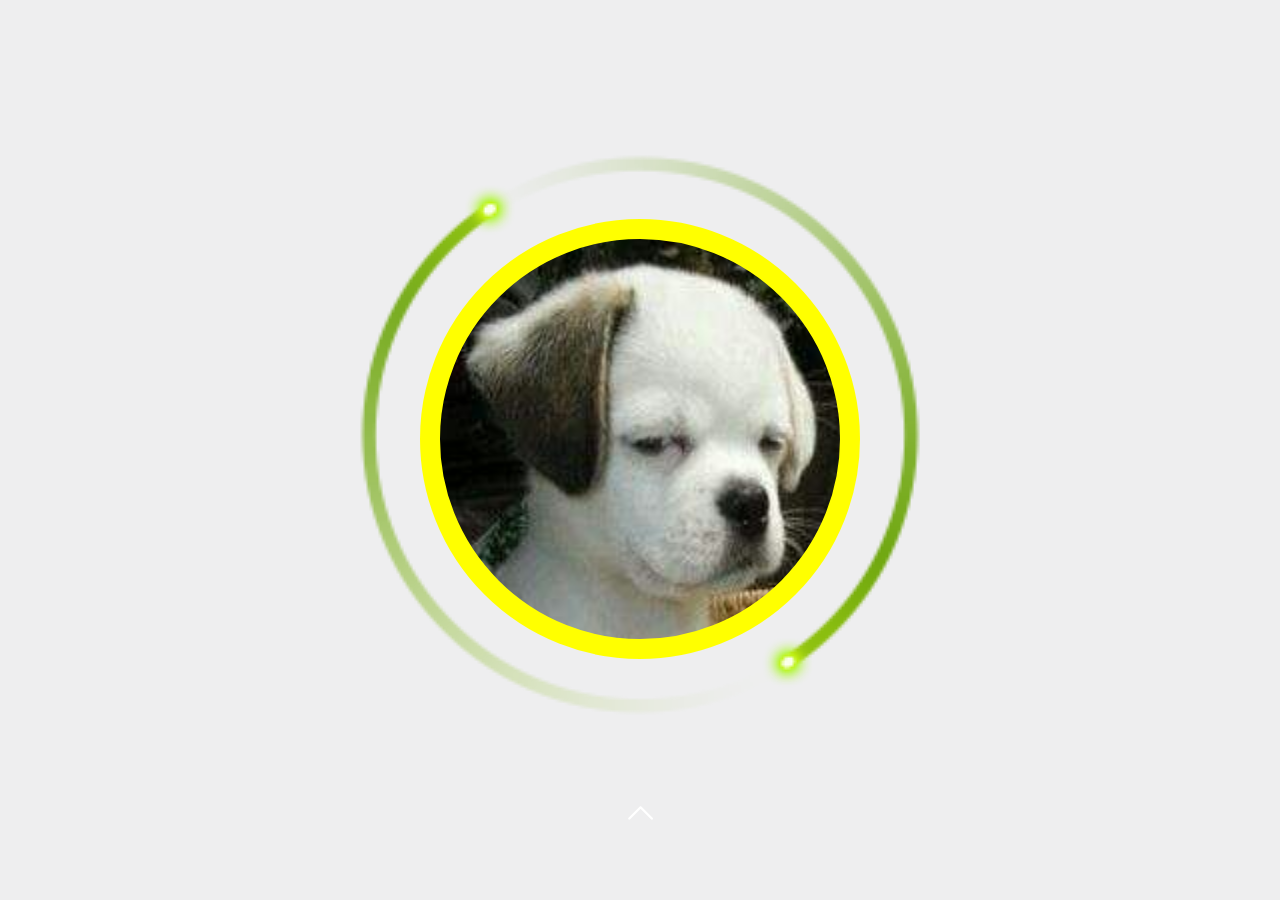
<file: m/index.html>
<!DOCTYPE html>
<html>
<head>
    <meta charset="utf-8">
    <title>简历</title>
    <meta name="viewport"
          content="width=device-width, user-scalable=no, initial-scale=1.0, maximum-scale=1.0, minimum-scale=1.0"/>
    <!-- Link Swiper's CSS -->
    <link rel="stylesheet" href="swiper.min.css">
    <link rel="stylesheet" type="text/css" href="style.css">
</head>
<body>
<!-- Swiper -->
<div class="swiper-container" id="swiper-container">
    <div class="swiper-wrapper">
        <div tempId="p1" class="swiper-slide p1">
            <div class="whirl">
                <img src="./images/a.png" alt=""/>
                <div class="photo"></div>
            </div>
            <div class="intro">
                <p class="name">Hi,我是<span>XXX</span></p>
                <p class="position">求职意向:前端工程师</p>
                <p class="dash"></p>
            </div>
        </div>
        <div tempId="p2" class="swiper-slide p2">
            <div class="skill"><span>技能</span></div>
            <div class="skill1">js</div>
            <div class="skill2">react.js</div>
            <div class="skill3">vue.js</div>
            <div class="skill4">angular.js</div>
        </div>
        <div tempId="p3" class="swiper-slide p3">
            <div class="me">
                <div class="aboutme">关于我</div>
                <ul>
                    <li class="myname">姓名:XX</li>
                    <li class="sex">性别:男</li>
                    <li class="place">籍贯:湖北</li>
                    <li class="school">毕业院校:武汉科技大学</li>
                </ul>
            </div>
            <div class="fav">
                <p>工作之外</p>
                <div>
                    <img class="book" src="images/book.jpg" alt=""/>
                    <img class="football" src="./images/fav1.png" alt=""/>
                    <img class="bike" src="./images/bike.jpg" alt=""/>
                </div>
            </div>
        </div>
        <div tempId="p4" class="swiper-slide p4">
            <p class="exp">工作履历</p>
            <div class="exp3">
                <img src="./images/foot.png" alt=""/>
                <ul>
                    <li>2013.5-2016.2</li>
                    <li>XX公司</li>
                    <li>工程师</li>
                </ul>
            </div>
            <div class="exp2">
                <img src="./images/footr.png" alt=""/>
                <ul>
                    <li>2010.1-2012.12</li>
                    <li>XX公司</li>
                    <li>工程师</li>
                </ul>
            </div>
            <div class="exp1">
                <img src="./images/foot.png" alt=""/>
                <ul>
                    <li>2008.7-2009.12</li>
                    <li>XX公司</li>
                    <li>工程师</li>
                </ul>
            </div>
        </div>
        <div tempId="p5" class="swiper-slide p5">
            <dl>
                <dt class="title">老板,求约!</dt>
                <dd class="phone"><img src="./images/phone.png" alt=""/>15272239782</dd>
                <dd class="qq"><img src="./images/qq.jpg" alt=""/>112852250</dd>
                <dd class="er"><img src="./images/resume.png" alt=""/></dd>
            </dl>
        </div>
    </div>
    <img src="images/icon_up.png" alt="" class="swiper-button-next arrow-up pt-page-moveIconUp">
</div>
<div class="audio">
    <audio class="audioMp3" src="audio/bgm.mp3" loop preload="none"></audio>
</div>
<script src="swiper.js"></script>
<script src="fastClick.js"></script>
<script type="text/javascript" src="index.js"></script>
<script>
    FastClick.attach(document.body);
</script>
</body>
</html>
</file>
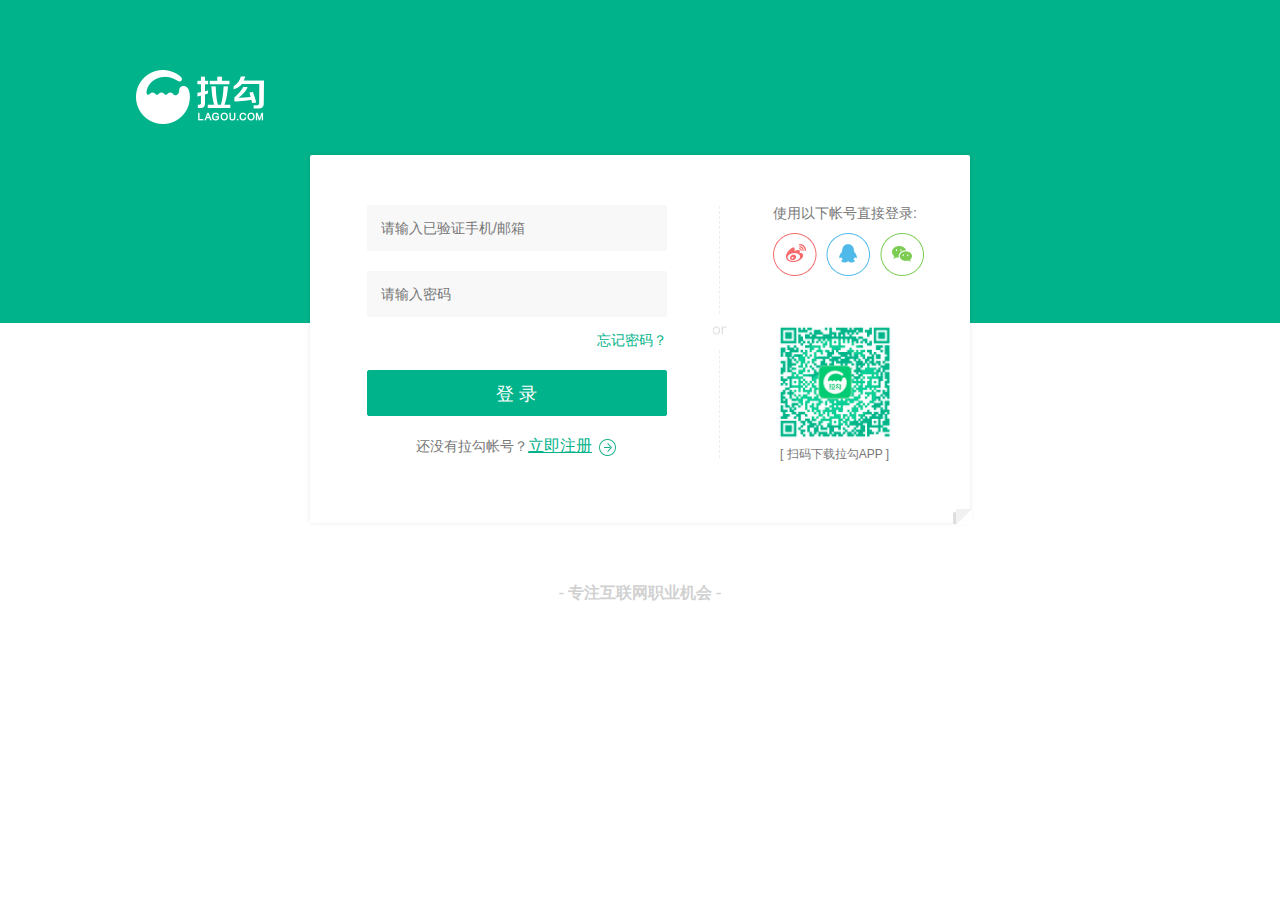
<file: lagou/login.html>
<!DOCTYPE html>
<html>
<head>
    <meta charset="UTF-8">
    <title></title>
    <link rel="stylesheet" href="./css/login.css"/>
</head>
<body>
<div class="header">
    <a href="javascript:;"></a>
</div>
    <div class="content">
        <div class="innerL">
            <form action="javascript:;">
                <ul>
                    <li class="inputText"><input type="text" placeholder="请输入已验证手机/邮箱"/>
                    <span>请输入有效的手机/邮箱</span></li>
                    <li><input type="password" placeholder="请输入密码"/></li>
                    <li class="forget"><span>忘记密码？</span></li>
                    <li><input type="button" value="登 录"/></li>
                    <li class="reg"><span>还没有拉勾帐号？</span><a href="javascript:;">立即注册</a></li>
                </ul>
            </form>
        </div>
        <div class="innerM">
            <img src="./img/divider-login.jpg" alt=""/>
        </div>
        <div class="innerR">
            <dl>
                <dt>使用以下帐号直接登录:</dt>
                <dd>
                    <a class="sina" href="javascript:;"></a>
                    <a class="tencent" href="javascript:;"></a>
                    <a class="chat" href="javascript:;"></a>
                </dd>
                <dd><img src="./img/qrcode_login.jpg" alt=""/><p>[ 扫码下载拉勾APP ]</p></dd>
            </dl>
        </div>
        <div style="clear: both;"></div>
    </div>
<div class="footer">
    <h4>- 专注互联网职业机会 -</h4>
</div>
</body>
<script src="js/utils.js"></script>
<script src="./js/login.js"></script>
</html>
</file>
<file: lagou/css/lagou.css>
*{margin: 0;padding: 0;font-family: "Hiragino Sans GB","Microsoft Yahei",SimSun,Arial,"Helvetica Neue",Helvetica;}
html,body{width: 100%;height: 100%}
ul li{list-style: none;}
img{border:none;line-height: 0}
input{outline:0;border:none;text-shadow: none}
a{text-decoration: none;}
em,i{font-style: normal}
.top{
    width: 100%;
    height: 30px;
    background: #333333;
}
.top .innerTop{margin:0 auto;width: 1295px;height: 30px;}
.top .innerTop .topL{
    float: left;
    background: url("../img/app_icon.png")no-repeat 4px 7px;
}
.top .innerTop .topR {float: right;margin-right:5px}
.top .innerTop .topL .topTextL{padding:0 7px 0 20px;color: #08D7A2;}
.top .innerTop .topL .topTextR{border-left: 1px solid #5d5d5d;padding-left: 12px;}
.top .innerTop .topR .topTextL{padding-right: 8px;}
.top .innerTop .topR .topTextR{border-left: 1px solid #5d5d5d;padding-left: 12px;}
.top .innerTop a{
    font-size: 14px;
    height: 30px;
    line-height: 30px;
    color:#C4C3C3;
}
.topL .topTextR:hover,.topR .topTextR:hover,.topR .topTextL:hover{color: #ffffff;}
.top .innerTop .topL .topTextL:hover{color:#05EAAF}
/*top end*/
.nav{
    width: 100%;
    height: 55px;
    border-bottom: 1px solid #E5E5E5;
    background: #FAFAFA;
}
.nav .innerNav,.content{margin: 0 auto;width: 1024px;}
.nav .navL{width:260px;height: 55px;line-height: 55px;float: left;}
.nav .navL a h1{
    float: left;
    margin-top: 10px;
    width: 97px;
    height: 34px;
    background: url("../img/logo.png")no-repeat;
    overflow: hidden;
    text-indent: -100px;
}
.nav .navL span{
    display: inline-block;
    margin:5px 3px 0 12px;
    font-size: 18px;
}
.nav .navL em{font-size:12px;color:#999999;cursor: pointer}
.nav .navR li{
    float: left;
    margin:0 20px 0 16px;
    height: 53px;
    line-height: 53px;
}
.nav .navR li a{
    display: block;
    padding: 0 5px;
    height: 53px;
    line-height: 53px;
    text-align: center;
    font-size: 18px;
    color: #999999;
}
.nav .navR li a.select{color:#333;border-bottom: 2px solid #00b38a;}
.nav .navR li a:hover{color:#333;border-bottom: 2px solid #00b38a;}
/*nav end*/
.content{margin:33px auto 0 auto;width: 1024px;}
.content .sideBar{float: left;width: 230px;color:#333333}
 .sideBar .sideMain{
    width:100%;
    background: #FAFAFA;
    font-size: 14px;
}
.sideBar .sideBottom{
    margin-top: 10px;
    height: 46px;
    font-size: 18px;
    border-bottom: 2px solid #00b38a;
    background:#fafafa;
}
.sideBar .sideBottom a:hover span{
    color:#00b38a;
}

.sideBar .sideBottom a span{
    display: inline-block;
    margin-left: 45px;
    height: 46px;
    line-height: 46px;
    color: #555555;
}
.sideBar .sideBottom a i{
    display: inline-block;
    float: right;
    margin: 14px 20px 0 0;
    width: 21px;
    height:21px;
    background: url("../img/arr_btn.png") 0 -19px no-repeat;
}
.sideMain .sideMainIn{
    position: relative;}
.sideMain .sideInnerL{
    position: relative;
    padding:6px 12px;
    border: 2px solid #fafafa;
    overflow: hidden;
    color: #333333;
}
.sideMain .sideInner:hover .sideInnerL{
    border: 2px solid #c9cbce;
    border-right: none;
    background: #ffffff;
    z-index: 2;
}
.sideMain .sideInnerL h2{
    position: relative;
    margin: 10px 0 9px;
    width: 100%;
    padding-left: 8px;
    font-size: 18px;
    font-weight: 500;
}
.sideMain .sideInnerL a{
    float: left;
    margin: 0 5px 5px 0;
    padding:0 8px;
    line-height: 22px;
    color: #555;
}
.sideMain .sideInnerL h2 span{
    float: right;
    margin-top:5px;
    margin-right:6px;
    width:13px;
    height: 14px;
    background: url("../img/arr_left.png")no-repeat;
}
.sideMain .sideInnerL h2 .image{
    position: absolute;
    top: 4px;
    right: 35px;
    width: 92px;
    height: 18px;
    line-height: 17px;
    font-size: 12px;
    text-align: center;
    background:#00b38a;
    border-radius: 9px;
    color: #ffffff;
}
.sideMain .sideInnerL h2 .fina{
    position: absolute;
    top: 4px;
    left: 40px;
    width: 37px;
    height: 17px;
    background: url("../img/newLabel.png")no-repeat;
}
.sideMain .sideInnerL:after{
    content: "";
    clear: both;
    display: block;
    visibility: hidden;
}
.sideMain .sideInnerL a:hover{text-decoration: underline;color:#00b38a;}
.sideMain .sDetail{
    display: none;
    position: absolute;
    top: 0;
    left: 228px;
    border: 2px solid #c9cbce;
    width: 540px;
    background: #fff;
    z-index: 1;
    padding: 15px 30px 5px;
}
#sideInner1:hover #detail1{
    display: block;
}
#sideInner2:hover #detail2{
    top: 160px;
    display: block;
}
#sideInner3:hover #detail3{
    top: 140px;
    display: block;
}
#sideInner4:hover #detail4{
    top: 323px;
    display: block;
}
#sideInner5:hover #detail5{
    top: 260px;
    display: block;
}
#sideInner6:hover #detail6{
    top: 460px;
    display: block;
}
#sideInner7:hover #detail7{
    top: 547px;
    display: block;
}
.sideMain .sDetail dl{
    margin: 0 0 20px;
}
.sideMain .sDetail dl dt{
    float: left;
    width: 90px;
    text-align: right;
}
.sideMain .sDetail dl dt a{
    color: #333333;
    line-height: 28px;
}
.sideMain .sDetail dl dd{
    margin-left: 100px;
    overflow: hidden;
}
.sideMain .sDetail dl dd a{
    float: left;
    margin:0 0 0 -1px;
    padding: 0 14px;
    line-height: 28px;
    color: #777777;
    background: url("../img/arr_left.png") -29px center no-repeat;
}
/*side end*/
.content .right{float: right;width: 744px;}
.search{position: relative;}
.search input[type=text]{
    position: relative;
    padding-left: 10px;
    width: 582px;
    height:33px;
    line-height: 33px;
    font-size: 16px;
    vertical-align: middle;
    border:2px solid #00B38A;
    border-right: none;
}
.search .searchList{
    display: none;
    position: absolute;
    top: 37px;
    left: 0;
    width: 592px;
    font-size: 16px;
    vertical-align: middle;
    border:2px solid #00B38A;
    border-top: none;
    color: #333;
    background: #fafafa;
    z-index: 1;
}
.searchList .topList,.searchList .botList{
    border-right: 1px dashed #cccccc;
    background: #FFFFFF;
}
.searchList .cright,.searchList .pright{
    float: right ;
    width: 50px;
    height: 100%;
    vertical-align: top;
    text-align: center;
    background: #FAFAFA;
}
.searchList ul{
    float: left;
    width: 91%;
    /*height: 165px;*/
}
.searchList ul li{
    padding-left: 10px;
    height:33px;
    line-height: 33px;
    color: #555;
    cursor: pointer;
}
.searchList ul li:hover{
    color: #FFFFFF;
    background: #00B38A;
}
.searchList ul li span{
    float: left;}
.searchList ul li i em{
    color: #00B38A;
}
.searchList ul li:hover em{
    color: #FFFFFF;
}
.searchList ul li i{
    margin-right: 5px;
    float: right;
}
.searchList .searchTop{
    border-bottom: 1px dashed #cccccc;
}
.search input[type=button]{
    float: right;
    border: none;
    width: 150px;
    height: 37px;
    vertical-align: middle;
    font-size: 18px;
    color: #ffffff;
    background:#00B38A;
    cursor: pointer;
}
.search input[type=button]:hover{background:#00A57F}
.hotSearch{
    margin:7px 0 47px;
    font-size: 14px;
    color: #333333;
}
.hotSearch dt{float: left;width:70px}
.hotSearch dd{
    margin-right: 20px;
    float: left;
}
.hotSearch dd a{color:#00B38A;}
.hotSearch dd a:hover{text-decoration: underline;}
.banner .bannerL{float:left;position:relative;width:612px;height:160px;overflow: hidden }
.banner .bannerL #bannerLin{position: absolute;left: 0;top: 0;width:612px;height:160px;}
.banner .bannerL #bannerLin li{width:612px;height:160px;}
.banner .bannerR{float: right;position:relative}
.banner .bannerR span{
    position: absolute;
    left: -6px;
    top: 0;
    width: 127px;
    height: 50px;
    background: url("../img/control_current.png")no-repeat;
    z-index: 1;
}
.banner .bannerR li{
    position: relative;margin-bottom:5px;width:113px;height:42px;border:4px solid #d3d3d3}
.banner .bannerR li img{width:113px;height:42px}
.banner .bannerR ul li span{
    position: absolute;
    top: 0;
    left:0;
    width: 113px;
    height: 42px;
    background:url("../img/thumb_cover.png")no-repeat;
}
.banner .bannerR ul li span.select{background:0}
/*ViewPaper end*/
.adv{float: right;margin:15px -8px 25px 0;}
.adv li{
    position: relative;
    float: left;
    width: 113px;
    height: 113px;
    border: 2px solid #FAFAFA;
    margin-right: 8px;
    overflow: hidden;
}
.adv li a img{
    display: block;
    width: 100%;
    height: 100%;
}
.adv li div{
    display: none;
    position: absolute;
    width: 100%;
    height: 100%;
    background: rgba(0, 179, 138, .9);
}
.adv li a h2{
    margin: 10px 8px 8px;
    font-size: 24px;
    height: 24px;
    line-height: 24px;
    font-weight: 400;
    text-align: center;
    color: #FFFFFF;
    overflow: hidden;
}
.adv li a p{
    margin: 6px 8px;
    font-size: 12px;
    color: #ffffff;
    line-height: 18px;
    text-align: left;
    overflow: hidden;
}
.adv li a span{
    display: block;
    margin: 0 6px;
    width: 100px;
    height: 5px;
    background:rgba(255,255,255,.3);
}
/*adv end*/
.tab{
    float: right;
    margin-bottom: 20px;
    width: 100%;
    height: 39px;
    background:#F6F6F6;
}
.tab li{
    float: left;
    font-size: 18px;
    width: 112px;
    line-height: 39px;
    text-align: center;
    color: #999999;
    cursor: pointer;
}
.tab li.select{
    border-top: 3px solid #00B38A;
    background: #ffffff;
}
.position{
    float: right;
    width: 100%;
    filter: alpha(opacity=0);
}
.posContent{
    float: right;
    width: 100%;
    border-bottom: 1px dashed #e1e1e1;
}
.posContentL{
    float: left;
    width: 420px;
    padding-left: 15px;
}
.posContentL a,.posContentR a{
    font-size: 16px;
    color: #00b38a;
}
.posContentL .Ltop{
    margin-bottom: 14px;
}
.posContentL  span{
    font-size: 14px;
}
.posContentL .Ltop span{
    margin-left: 10px;
    color: #999999;
}
.posContentL .Lbottom i{
    margin-right: 20px;
    font-style: normal;
    font-size: 16px;
    color: #fa6041;
}
.posContentR{
    float: left;
    width: 309px;
}
.posContentR p{
    margin-top: 15px;
    font-size: 14px;
}
.posContentB{
    float: right;
    margin-top: 8px;
    width: 100%;
    height: 39px;
    font-size: 14px;
    background:#fafafa;
}
.posContentB .posContentBL{
    float: left;
    width: 420px;
    padding-left: 15px;
    height: 39px;
    line-height: 39px;
}
.posContentB .posContentBR{
    float: left;
    width: 309px;
}
.posContentBR span{
    display: inline-block;
    margin:6px 10px 10px 0;
    padding: 2px 3px;
    border: 1px solid #dcdcdc;
}
.newPosition{
    display: none;
    opacity: 0;
    filter: alpha(opacity=0);
}
.more{
    display: block;
    float: right;
    margin: 25px 0 0;
    padding: 5px 40px 5px 15px;
    font-size: 16px;
    color: #ffffff;
    background: #00b38a url("../img/arrow.png")no-repeat 88px center;
}
.more:hover{
    background:#00a57f url("../img/arrow.png")no-repeat 88px center;
}

.footerIn .toTop{
    position: absolute;
    top: -50px;;
    left: 1017px;
}

.footerIn .toTop #sugSucces{
    display: none;
    position: absolute;
    top: -45px;
    left: -35px;
    width: 110px;
    text-align: center;
    height: 30px;
    line-height: 30px;
    color: #fff;
    background-color: #555;
    opacity: 1;
    filter: alpha(opacity=100);
}
.footerIn .toTop a{
    position: absolute;
    display: block;
    margin-left: 10px;
    width: 28px;
    height: 64px;
    bottom: 25px;
    background: url("../img/backtop.png")no-repeat;
}

.footerIn .toTop a:hover{
    background: url("../img/backtop.png")-28px 0 no-repeat;
}
.footerIn .toTop p{
    position: absolute;
    top: -15px;
    left: 0;
    margin-left: 10px;
    width: 30px;
    height: 30px;
    background: url("../img/feedback.png")no-repeat;
    cursor: pointer;
}
.footerIn .toTop p:hover{
    background: url("../img/feedback.png")0 -31px no-repeat;
}
.footerIn .toTop span{
    position: absolute;
    top:19px;
    left: 0;
    font-size: 12px;
    color: #555;
    cursor: pointer;
}
.suggest{
    display: none;
    position: absolute;
    padding: 0 15px;
    left: 63%;
    bottom: 80px;
    width: 356px;
    background-color: #fefef2;
    border: 1px solid #e7e7e7;
    border-radius: 2px;
    opacity: 0;
    filter:alpha(opacity=0);
    z-index: 1;
}
.sugTxt textarea:focus,.email input:focus{
    border-color: #00b38a;
}
.suggest .sugTop{
    margin-bottom:45px;
}
.suggest .photo{
    position: absolute;
    width: 60px;
    height: 60px;
    top: -25px;
    left: 50%;
    margin-left: -30px;
    background: url(../img/feedback.png) 0 -65px no-repeat;
}
.suggest .close{
    width: 12px;
    height: 12px;
    position: absolute;
    right: 12px;
    top: 10px;
    cursor: pointer;
    background: url(../img/close_notice.png) no-repeat;
}
.suggest .error{
    display: none;
    width: 190px;
    height: 30px;
    text-align: center;
    line-height: 30px;
    position: absolute;
    top: 135px;
    left: 150px;
    background-color: #555;
    color: #fafafa;
}
.suggest .error i.txt{
    border: 5px solid #555;
    border-color: transparent transparent #555 #555;
    position: absolute;
    top: -10px;
    left: 20px;
}
.sugTxt textarea{
    outline: none;
    width: 332px;
    height: 114px;
    padding: 5px 11px;
    border: 1px solid #f1f3e9;
    border-radius: 3px;
    overflow: hidden;
}
.email{
    margin: 5px 0 20px;
    overflow: hidden;
}
.email input{
    float: left;
    width: 260px;
    height: 37px;
    padding: 0 11px;
    border: 1px solid #f1f3e9;
    border-radius: 3px;
}
.email .submit{
    width: 65px;
    height: 37px;
    text-align: center;
    line-height: 37px;
    float: right;
    background-color: #00b88d;
    color: #fff;
    font-size: 16px;
    border-radius: 3px;
    cursor: pointer;
}
/*position end*/
.link{
    float: left;
    width: 100%;
    margin: 40px 0 100px 0;
    border-top: 1px solid #ececed;
}
.link dl{margin-top:15px}
.link dl dt{float: left;margin-top:4px;width:72px}
.link dl dd{margin-left: 70px;}
.link dl a{
    float: left;
    padding:8px 9px;
    font-size: 12px;
    color: #555555;
}
.link dl a:hover{
    color: #0061a6;
    text-decoration: underline;
}
.link dl span{
    float: left;
    padding: 7px 0 9px;
    font-size: 12px;
    color: #999999;
}
/*link end*/
.footer{
    position:fixed;
    left: 0;
    bottom: 0;
    width: 100%;
    height: 64px;
    background: url("../img/footerbar_repeat.png")repeat-x;
    z-index: 1000;
}
.footerIn{
    position: relative;
    margin:0 auto;
    width: 958px;
    height: 64px;
}
.footerIn em{
    position: absolute;
    top: -54px;
    left: -143px;
    width: 95px;
    height: 54px;
    background: url("../img/footbar_img_4.png")no-repeat;
}
.footerIn img{
    position: absolute;
    left: -143px;
    top: 10px;
}
.footerIn span{
    display: inline-block;
}
.footerIn span i{
    display: inline-block;
    width: 17px;
    height: 30px;
    font-style: normal;
    background: url("../img/footbar_no.png")no-repeat;
}
.footerIn span b{
    display: inline-block;
    width: 9px;
    height: 30px;
    background: url("../img/footbar_comma.png")center bottom no-repeat;
}
.footerIn .companyCount{
    padding-right: 33px;
    margin: 20px 0 0 250px;
    background:url("../img/footbar_text.png")right 16px no-repeat;
}
.footerIn .positionCount{
    padding-right: 33px;
    margin: 20px 0 0 60px;
    background:url("../img/footbar_text.png")right bottom no-repeat;
}
.footerIn .login{
    display: inline-block;
    position: absolute;
    right: 59px;
    padding: 0 46px;
    height: 64px;
    background: url("../img/footbar_btn_green.png")repeat-x;
}
.footerIn .login:hover{
    background: url("../img/footbar_btn_green_hover.png")repeat-x;}

.footerIn .login i{
    display: inline-block;
    margin-top: 20px;
    width: 50px;
    height: 64px;
    background: url("../img/footbar_login.png") no-repeat;
}
.footerIn div{
    position: absolute;
    top:0;
    left: 900px;
    width: 100%;
    background: url("../img/footbar_btn_red.png") repeat-x;
}
.footer .reg{
    display: inline-block;
    width: 212px;
    height: 64px;
}
.footer .reg:hover{
    background: #E6605F;
}
.footerIn .reg i{
    display: inline-block;
    margin-left: 45px;
    width: 120px;
    height: 64px;
    background:url("../img/footbar_register.png")0 20px no-repeat;
}
/*footer end*/
.bottom{
    width: 100%;
    min-width: 1024px;
    height: 67px;
    background: #ffffff;
    z-index: 1001;
    border-top: 1px solid #ebebeb;
    clear:both;
}
.bottomIn{
    margin: 0 auto;
    width: 1024px;
}
.about{
    margin-top: 10px;
    height: 28px;
}
.about div{
    float:right;
    margin-top: -5px;
    margin-right: -5px;
    height: 100%;
}
.about i{
    float: left;
    display: inline-block;
    width: 198px;
    height: 19px;
    background: url("../img/footer_lagou_icon_6.png")no-repeat;
}
.about div a,.about div span{
    font-size: 14px;
    color: #555555;
}
.about div a{
    margin-left: 10px;
}
.about div a img{
    position: absolute;
    bottom: 20px;
    display: none;
    border: 3px solid #0D9572;
    width: 256px;
    height: 256px;
    z-index: 1001;
    opacity: 0;
}
.about .erweima{
    position: relative;
    margin-right: 45px;
    height: 28px;
    line-height: 28px;
}
.about .erweima span{
    display: inline-block;
    position: absolute;
    top:1px;
    width: 30px;
    height: 16px;
    background: url("../img/new_v1.png")no-repeat;
}
.bottomIn .copy{
    margin: 0 auto;
    font-size: 12px;
    text-align: center;
    color: #d5d5d5;
}
.copy a{
    font-size: 12px;
    color: #d5d5d5;
}
/*bottom end*/
.cityBox{
    display: none;
    position: absolute;
    top: 143px;
    left: 45%;
}
.cityBox .left,.cityBox .right,.cityBox .top,.cityBox .cityBt{
    position: absolute;
    width: 14px;
    background:#585858 ;
    opacity: .8;
    filter:alpha(opacity=80);
}
.cityBox .left{
    left: -182px;
    top: 0;
    height: 485px;
}
.cityBox .top{
    left: -182px;
    top: -14px;
    width: 529px;
    height: 14px;
}
.cityBox .right{
    left: 333px;
    top: 0;
    height: 485px;
}
.cityBox .cityBt{
    left: -182px;
    top: 485px;
    width: 529px;
    height: 14px;
}
.cityBox .cityInner{
    margin-left: -170px;
    width: 503px;
    height: 485px;
    background: #fff;
}
</file>
<file: m/style.css>
*{
    margin: 0;
    padding: 0;
    -webkit-touch-callout: none;
    -webkit-tap-highlight-color: transparent;
}
html,body {
    -webkit-user-select: none;
    height: 100%;
    background:#000;
    font-family: Helvetica Neue, Helvetica, Arial, sans-serif;
    font-size: .14rem;
    overflow: hidden;
    }
html{
    -webkit-text-size-adjust: none;
    /*font-size: 100px*/
}
ul{list-style: none}
.swiper-container {
    position: relative;
    margin: 0 auto;
    width: 100%;
    height: 100%;
}
.swiper-slide {
    background:#EEEEEF;
}
.p1{
    width: 100%;
    height: 100%;
}
.p1 .whirl{
    position: absolute;
    top: 15%;
    left: 50%;
    margin-left: -1.5rem;
    width: 3rem;
    height:3rem;
}
 .p1 .whirl img{
     width: 100%;
     height: 100%;
 }

#p1 .whirl img{
    animation: meRotate 2s linear infinite;
    -webkit-animation: meRotate 2s linear infinite;
}
@keyframes meRotate {
    0%{
        transform: rotateZ(0deg);
    }
    100%{
        transform: rotateZ(360deg);
    }
}
@-webkit-keyframes meRotate {
    0%{
     -webkit-transform: rotateZ(0deg);
    }
    100%{
     -webkit-transform: rotateZ(360deg);
    }
}
 .p1 .whirl .photo{
     position: absolute;
     top:14%;
     left: 50%;
     margin-left:-1.1rem;
     border: .1rem solid #ffff00;
     border-radius: 50%;
     width: 2rem;
     height: 2rem;
     background: url("images/me.jpg")no-repeat center;
     background-size: 2rem 2rem;
 }
 .p1 .intro{
     position: absolute;
     top: 65%;
     left: 26%;
     font-size: 18px;
     color: #676767;
     font-weight: bold;
     text-align: center;
 }
 .p1 .intro .name{
     margin-bottom: .2rem;
     opacity: 0;
 }
 #p1 .intro .name{
     animation: zoomIn 2s;
     -webkit-animation-fill-mode: both;
     animation-fill-mode: both;
 }
 .p1 .intro .position{
     opacity: 0;
     -webkit-transform: translate3d(-100%, 0, 0);
     transform: translate3d(-100%, 0, 0);
 }
 #p1 .intro .position{
     animation: slideInLeft 2s;
     animation-delay: 2s;
     -webkit-animation-fill-mode: both;
     animation-fill-mode: both;
 }

 .p1 .intro .dash{
     opacity: 0;
     margin-top: 0rem;
     border-top: .02rem solid #424242;
     -webkit-transform: translate3d(100%, 0, 0);
     transform: translate3d(100%, 0, 0);
 }
#p1 .intro .dash{
    animation: slideInRight 2s;
    -webkit-animation: slideInRight 2s;
    animation-delay: 1s;
    -webkit-animation-fill-mode: both;
    animation-fill-mode: both;
}
 .p1 .intro span{
     font-size: .24rem;
 }
 /*name animation*/
 @keyframes zoomIn {
     0% {
         opacity: 0;
         transform: scale3d(.3, .3, .3);
     }
     100% {
         opacity: 1;
     }
 }
@-webkit-keyframes zoomIn {
    0% {
        opacity: 0;
        -webkit-transform: scale3d(.3, .3, .3);
    }
    100% {
        opacity: 1;
    }
}
 /*position animation*/
 @-webkit-keyframes slideInLeft {
     0% {
         opacity: 0;
         -webkit-transform: translate3d(-100%, 0, 0);
     }
     100% {
         opacity: 1;
         -webkit-transform: translate3d(0, 0, 0);
     }
 }
 @keyframes slideInLeft {
     0%{
         opacity: 0;
         transform: translate3d(-100%, 0, 0);
         visibility: visible;
     }
     100%{
         opacity: 1;
         transform: translate3d(0, 0, 0);
     }
 }
 @-webkit-keyframes slideInRight {
     0% {
         opacity: 0;
         -webkit-transform: translate3d(100%, 0, 0);
         transform: translate3d(100%, 0, 0);
         visibility: visible;
     }
     100%{
         opacity: 1;
         -webkit-transform: translate3d(0, 0, 0);
         transform: translate3d(0, 0, 0);
     }
 }
 @keyframes slideInRight {
     0% {
         opacity: 0;
         -webkit-transform: translate3d(100%,0, 0);
         transform: translate3d(100%, 0, 0);
         visibility: visible;
     }
     100% {
         opacity: 1;
         -webkit-transform: translate3d(0, 0, 0);
         transform: translate3d(0, 0, 0);
     }
 }

.p2 .skill{
    position: relative;
    top: 50%;
    left: 50%;
    margin-left: -1.1rem;
    margin-top: -1.1rem;
    border: .1rem solid #FFFFFF;
    width: 2rem;
    height: 2rem;
    z-index: 1;
    font-size: 32px;
    font-weight: 600;
    color: #FFFFFF;
    background: #FFCE55;
    transform: rotateZ(45deg);
    -webkit-transform:rotateZ(45deg) ;
}
.p2 .skill span{
    display: block;
    width: 100%;
    height: 100%;
    text-align: center;
    line-height: 2rem;
    transform: rotateZ(-45deg);
    -webkit-transform: rotateZ(-45deg);
}
.p2 .skill1,.p2 .skill2,.p2 .skill3,.p2 .skill4{
    position: absolute;
    width: 2.5rem;
    height: 3.5rem;
    line-height: 3.5rem;
    text-align: center;
    border-radius: .4rem;
    font-size: .32rem;
    font-weight: 600;
    color: #FFFFFF;
}
/*#p2{transform-style: preserve-3d}*/
#p2 .skill1,#p2 .skill2,#p2 .skill3,#p2 .skill4{
    -webkit-animation: skillMove 1s;
    animation: skillMove 1s;
    animation-fill-mode: backwards;
    -webkit-animation-fill-mode: backwards;
}
#p2 .skill2{
    /*transform-style: preserve-3d;*/
    animation-delay: .4s;
 }
#p2 .skill3{
    animation-delay: .8s;
}
#p2 .skill4{
    animation-delay: 1.2s;
}
@keyframes skillMove {
    0%{
        transform: rotateY(0deg);
    }
    45%{
        transform:translateZ(1.2rem) rotateY(145deg);
    }
    90%{
        transform:translateZ(1.5rem) rotateY(360deg);
    }
}
@-webkit-keyframes skillMove {
    0%{
        -webkit-transform: rotateY(0deg) ;
    }
    45%{
        -webkit-transform:translateZ(1.2rem) rotateY(145deg);
    }
    90%{
        -webkit-transform:translateZ(1.5rem) rotateY(360deg) ;
    }
}
.p2 .skill1{
    top: 10%;
    left: 7%;
    background: #ED5564;
}
.p2 .skill2{
    top: 10%;
    left: 55%;
    background: #A0D468;
}
.p2 .skill3{
    top: 55%;
    left: 7%;
    background: #AC92ED;
}
.p2 .skill4{
    top: 55%;
    left: 55%;
    background: #50C1E9;
}
.p3 .me{
    position: absolute;
    top: 10%;
    left: 5%;
}
.p3 .aboutme{
    position: absolute;
    top: .5rem;
    float: left;
    border-radius: 5px;
    padding: 5px;
    width: .5rem;
    height: 3rem;
    line-height: 1rem;
    text-align: center;
    font-size:.32rem;
    font-weight: bold;
    color: #FFFFFF;
    background: #ff5500;
}
.p3 ul{
    position: absolute;
    left: .8rem;
}
.p3 ul li{
    margin-top: .04rem;
    padding-left:.05rem;
    height: 1rem;
    width: 5rem;
    font-size: .24rem;
    font-weight: bold;
    color: #FFFFFF;
    line-height: 1rem;
}
#p3 ul li{
    -webkit-backface-visibility: visible !important;
    backface-visibility: visible !important;
    -webkit-animation: flipInX 2s;
    animation: flipInX 2s;
}
.p3 .fav{
    position: absolute;
    bottom: 5%;
    left: 25%;
}
.p3 p{
    position: absolute;
    top:-35%;
    left: -38%;
    padding-left: .5rem;
    width: 2rem;
    height: .6rem;
    line-height: .6rem;
    border-radius: 5px;
    font-size: .32rem;
    letter-spacing: .05rem;
    color: #FFFFFF;
    font-weight: bold;
    background: #ff5500;
}
.p3 .fav div{
    position: relative;
    bottom: 10%;
    width: 3.5rem;
    height: 3.5rem;
}
#p3 .fav p{
    -webkit-animation: hinge 5s;
    animation:hinge 5s;
    animation-fill-mode: forwards;
    -webkit-animation-fill-mode: forwards;
}
@-webkit-keyframes hinge {
    0% {
        -webkit-transform-origin: top left;
        transform-origin: top left;
        -webkit-animation-timing-function: ease-in-out;
        animation-timing-function: ease-in-out;
    }

    20%, 60% {
        -webkit-transform: rotate3d(0, 0, 1, 80deg);
        transform: rotate3d(0, 0, 1, 80deg);
        -webkit-transform-origin: top left;
        transform-origin: top left;
        -webkit-animation-timing-function: ease-in-out;
        animation-timing-function: ease-in-out;
    }

    40%, 80% {
        -webkit-transform: rotate3d(0, 0, 1, 60deg);
        transform: rotate3d(0, 0, 1, 60deg);
        -webkit-transform-origin: top left;
        transform-origin: top left;
        -webkit-animation-timing-function: ease-in-out;
        animation-timing-function: ease-in-out;
        opacity: 1;
    }

    to {
        -webkit-transform-origin: top left;
        transform-origin: top left;
        -webkit-transform: rotate3d(0, 0, 1, 60deg);
        transform: rotate3d(0, 0, 1, 60deg);
    }
}
@keyframes hinge {
    0% {
        -webkit-transform-origin: top left;
        transform-origin: top left;
        -webkit-animation-timing-function: ease-in-out;
        animation-timing-function: ease-in-out;
    }

    20%, 60% {
        -webkit-transform: rotate3d(0, 0, 1, 80deg);
        transform: rotate3d(0, 0, 1, 80deg);
        -webkit-transform-origin: top left;
        transform-origin: top left;
        -webkit-animation-timing-function: ease-in-out;
        animation-timing-function: ease-in-out;
    }

    40%, 80% {
        -webkit-transform: rotate3d(0, 0, 1, 60deg);
        transform: rotate3d(0, 0, 1, 60deg);
        -webkit-transform-origin: top left;
        transform-origin: top left;
        -webkit-animation-timing-function: ease-in-out;
        animation-timing-function: ease-in-out;
        opacity: 1;
    }

    to {
        -webkit-transform-origin: top left;
        transform-origin: top left;
        -webkit-transform: rotate3d(0, 0, 1, 60deg);
        transform: rotate3d(0, 0, 1, 60deg);
    }
}
#p3 .fav div{
    -webkit-animation: favMove 10s infinite;
    ainimation:favMove 10s infinite;
}
@keyframes favMove {
    0%{
        transform:rotateZ(0deg)
    }
    100%{
        transform:rotateZ(360deg)
    }
}
@-webkit-keyframes favMove {
    0%{
        -webkit-transform:rotateZ(0deg)
    }
    100%{
        -webkit-transform:rotateZ(360deg)
    }
}
.p3 .book,.p3 .bike,.p3 .football{
    position: absolute;
    width: 1.5rem;
    height: 1.5rem;
}
.p3 .football{
    bottom: -.2rem;
    left:-.5rem;
}
.p3 .book{
    top: -.2rem;
    left: 1rem;
 }
.p3 .bike{
    bottom: -.2rem;
    right:-.5rem;
}

@-webkit-keyframes flipInX {
    from {
        -webkit-transform: perspective(4rem) rotate3d(1, 0, 0, 90deg);
        transform: perspective(4rem) rotate3d(1, 0, 0, 90deg);
        -webkit-animation-timing-function: ease-in;
        animation-timing-function: ease-in;
        opacity: 0;
    }

    40% {
        -webkit-transform: perspective(4rem) rotate3d(1, 0, 0, -20deg);
        transform: perspective(4rem) rotate3d(1, 0, 0, -20deg);
        -webkit-animation-timing-function: ease-in;
        animation-timing-function: ease-in;
    }

    60% {
        -webkit-transform: perspective(4rem) rotate3d(1, 0, 0, 10deg);
        transform: perspective(4rem) rotate3d(1, 0, 0, 10deg);
        opacity: 1;
    }

    80% {
        -webkit-transform: perspective(4rem) rotate3d(1, 0, 0, -5deg);
        transform: perspective(4rem) rotate3d(1, 0, 0, -5deg);
    }

    to {
        -webkit-transform: perspective(4rem);
        transform: perspective(4rem);
    }
}

@keyframes flipInX {
    from {
        -webkit-transform: perspective(4rem) rotate3d(1, 0, 0, 90deg);
        transform: perspective(4rem) rotate3d(1, 0, 0, 90deg);
        -webkit-animation-timing-function: ease-in;
        animation-timing-function: ease-in;
        opacity: 0;
    }

    40% {
        -webkit-transform: perspective(4rem) rotate3d(1, 0, 0, -20deg);
        transform: perspective(4rem) rotate3d(1, 0, 0, -20deg);
        -webkit-animation-timing-function: ease-in;
        animation-timing-function: ease-in;
    }

    60% {
        -webkit-transform: perspective(4rem) rotate3d(1, 0, 0, 10deg);
        transform: perspective(4rem) rotate3d(1, 0, 0, 10deg);
        opacity: 1;
    }

    80% {
        -webkit-transform: perspective(4rem) rotate3d(1, 0, 0, -5deg);
        transform: perspective(4rem) rotate3d(1, 0, 0, -5deg);
    }

    to {
        -webkit-transform: perspective(4rem);
        transform: perspective(4rem);
    }
}

.flipInX {

}
.p3 .myname{
    background: #F1B546;
}
.p3 .sex{
    background: #9EE25B;
}
.p3 .place{
    background: #53DEE8;
}
.p3 .school{
    background: #D05DCB;
}
.p4{
    position: relative;
    font-size: .2rem;
    color: #676767;
}
.p4 div{opacity: 0;}
.p4 .exp3{
    position:absolute;
    left: .8rem;
    top: 2rem;
}
#p4 .exp1{
    animation-delay:2s ;
    -webkit-animation-delay: 1s;
}
#p4 .exp2{
     animation-delay:1s ;
     -webkit-animation-delay: 2s;
 }
#p4 .exp3{
    animation-delay:2s ;
    -webkit-animation-delay: 3s;
}
.p4 .exp2{
    position:absolute;
    right: .8rem;
    bottom: 3.5rem;
}
.p4 .exp2 img{
    float: right;
}
.p4 .exp1{
    position:absolute;
    left: .8rem;
    bottom: 1rem;
}
.p4 img{
    float: left;
    width: 1rem;
    height: 1.5rem;
}
.p4 p{
    position: absolute;
    top: 1rem;
    left: 2rem;
    font-size: .32rem;
    font-weight: bold;
}
.p4 ul{
    margin-top: .2rem;
    width: 4.2rem;
    text-align: center;
}
#p4 div{
    animation: fadeIn 4s;
    -webkit-animation: fadeIn 4s;
    animation-fill-mode: forwards;
    -webkit-animation-fill-mode: forwards;
}
@-webkit-keyframes fadeIn {
    from {
        opacity: 0;
    }
    to {
        opacity: 1;
    }
}

@keyframes fadeIn {
    from {
        opacity: 0;
    }

    to {
        opacity: 1;
    }
}
.p5{position: relative;}
.p5 dl{
    position: absolute;
    width: 70%;
    height:80%;
    top:1.5rem;
    left: 1rem;
    color:#676767
}
.p5 dl dt{
    position: absolute;
    top:-1.2rem;
    left: -.8rem;
    border-bottom: .08rem solid #FFFFFF;
    line-height: 1rem;
    width: 6rem;
    font-size: .32rem;
    font-weight: bold;
}
.p5 .phone,.p5 .qq{
    margin-bottom: .2rem;
    border: .02rem solid #FFFFFF;
    border-radius: .05rem;
    padding-left: .2rem;
    width: 4rem;
    line-height: 1rem;
    font-size: .2rem;
    text-align: center;
}
.p5 .phone{
    position: absolute;
    top:.2rem;
}
#p5 .phone{
    animation: swing 1s 6;
    -webkit-animation: swing 1s 6;
}
@-webkit-keyframes swing {
    20% {
        -webkit-transform: rotate3d(0, 0, 1, 15deg);
        transform: rotate3d(0, 0, 1, 15deg);
    }

    40% {
        -webkit-transform: rotate3d(0, 0, 1, -10deg);
        transform: rotate3d(0, 0, 1, -10deg);
    }

    60% {
        -webkit-transform: rotate3d(0, 0, 1, 5deg);
        transform: rotate3d(0, 0, 1, 5deg);
    }

    80% {
        -webkit-transform: rotate3d(0, 0, 1, -5deg);
        transform: rotate3d(0, 0, 1, -5deg);
    }

    to {
        -webkit-transform: rotate3d(0, 0, 1, 0deg);
        transform: rotate3d(0, 0, 1, 0deg);
    }
}

@keyframes swing {
    20% {
        -webkit-transform: rotate3d(0, 0, 1, 15deg);
        transform: rotate3d(0, 0, 1, 15deg);
    }

    40% {
        -webkit-transform: rotate3d(0, 0, 1, -10deg);
        transform: rotate3d(0, 0, 1, -10deg);
    }

    60% {
        -webkit-transform: rotate3d(0, 0, 1, 5deg);
        transform: rotate3d(0, 0, 1, 5deg);
    }

    80% {
        -webkit-transform: rotate3d(0, 0, 1, -5deg);
        transform: rotate3d(0, 0, 1, -5deg);
    }

    to {
        -webkit-transform: rotate3d(0, 0, 1, 0deg);
        transform: rotate3d(0, 0, 1, 0deg);
    }
}

.p5 .qq{
    position: absolute;
    top:1.5rem;
}
#p5 .qq{
    -webkit-animation: flash 1s 6;
    animation: flash 1s 6;
}
@-webkit-keyframes flash {
    from, 50%, to {
        opacity: 1;
    }

    25%, 75% {
        opacity: 0;
    }
}

@keyframes flash {
    from, 50%, to {
        opacity: 1;
    }

    25%, 75% {
        opacity: 0;
    }
}
.p5 .er{
    position: absolute;
    left: .6rem;
    bottom: 1rem;
    border: .02rem solid #FFFFFF;
    border-radius: .05rem;
    padding: .5rem;
    width: 2rem;
    height: 2rem;
}
.p5 img{
    float: left;
    margin-top: .1rem;
    width: .8rem;
    height: .8rem;
}

.p5 .er img{
    width: 2rem;
    height: 2rem;
}


/*箭头动画*/
.arrow-up{
	background:none;
	height:auto;
	width:25px;
	position:absolute;
	left:50%;
	top:92%;
	margin-left:-12px;
	z-index:99;
}
.pt-page-moveIconUp {
	-webkit-animation: moveIconUp ease 1.5s both infinite;
	animation: moveToBottom ease 1.5s both infinite;
}
@-webkit-keyframes moveIconUp {
	0% { -webkit-transform: translateY(100%); opacity:0;}
	50% { -webkit-transform: translateY(0%); opacity:1;}
	100% { -webkit-transform: translateY(-100%); opacity:0;}
}
@keyframes moveIconUp {
	0% { -webkit-transform: translateY(100%); transform: translateY(100%); opacity:0;}
	50% { -webkit-transform: translateY(0%); transform: translateY(0%); opacity:1;}
	100% { -webkit-transform: translateY(-100%); transform: translateY(-100%); opacity:0;}
}
@-webkit-keyframes moveToBottom {
	from { }
	to { -webkit-transform: translateY(100%); }
}
@keyframes moveToBottom {
	from { }
	to { -webkit-transform: translateY(100%); transform: translateY(100%); }
}
/*音乐按钮动画*/
@-webkit-keyframes moveRo {
    from {-webkit-transform: rotate(360deg);  }
    to { -webkit-transform: rotate(-360deg); }
}
@keyframes moveRo {
    from {  transform: rotate(-360deg)}
    to {  transform: rotate(360deg); }
}

/*music*/
.audio {
    z-index: 10;
    display: none;
    position: absolute;
    top: .2rem;
    right: .2rem;
    z-index: 100;
    width: .6rem;
    height: .6rem;
    background: url("./images/icon-muisc.png") no-repeat;
    background-size: 100% 100%;
}
.audio .audioMp3 {
    display: none;
}
.open{
    -webkit-animation: moveRo linear 3.5s  infinite;
    animation-delay:0s;
}
</file>
<file: lagou/css/login.css>
@charset "utf-8";
*{
    margin: 0;
    padding: 0;
}
html,body{
    width: 100%;
    height: 100%;
}
a{
    text-decoration: none;
}
input{
    border: none;
    outline: none;
}
ul{
    list-style: none;
}
.header{
    position: relative;
    width: 100%;
    height: 323px;
    background: #00b38a;
}
.header a{
    position: absolute;
    top: 70px;
    left: 136px;
    display: block;
    width: 128px;
    height: 54px;
    background: url("../img/logo_login.png")no-repeat;
}
.content{
    position: relative;
    width: 556px;
    margin: -168px auto 0 auto;
    padding: 50px 47px 60px 57px;
    background-color: #fff;
    box-shadow: 0 0 5px rgba(0,0,0,.09);
    border-radius: 2px;
    font-family: "Microsoft Yahei", Arial, SimSun;
    z-index: 1;
}
.content:before,.content:after{
    content: "";
    position: absolute;
    z-index: 3;
    bottom: -2px;
    right: -2px;
    display: block;
    width: 0;
    border-width: 8px;
    border-style: solid;
    border-color: #f1f1f1 #fff #fff #f1f1f1;
    border-radius: 3px 0 0;
}
.content:after{
    bottom: -1px;
    right: 5px;
    z-index: 2;
    border-width: 12px 12px 0 0;
    border-color: #dedede;
    border-radius: 3px 0 0;
}
.innerL{
    float: left;
    width: 300px;
}
.innerL .inputText{margin-bottom: 20px;}
.innerL input[type=text],.innerL input[type=password]{
    border: 1px solid #f8f8f8;
    border-radius: 2px;
    padding: 0 13px;
    width: 272px;
    height: 44px;
    font-size: 14px;
    vertical-align: middle;
    color: #333;
    font-family: "Microsoft Yahei", Arial, SimSun;
    background: #f8f8f8;
}
.innerL .inputText span{
    display: none;
    margin-top: 5px;
    line-height: 18px;
    padding-left: 20px;
    font-size: 14px;
    color: #fd5f39;
    background: url("../img/info.png")left no-repeat;
}
.innerL .forget span{
    display: block;
    margin-top: 15px;
    float: right;
    font-size: 14px;
    color: #00b38a;
}
.innerL input[type=button]{
    margin:20px 0;
    border: 1px solid #00b38a;
    border-radius: 2px;
    width: 300px;
    height: 46px;
    line-height:46px;
    text-align: center;
    font-size: 18px;
    vertical-align: middle;
    color: #ffffff;
    font-family: "Microsoft Yahei", Arial, SimSun;
    background: #00b38a;
    cursor: pointer;
}
.innerL input:focus{border-color:#00b38a }
.innerM{
    float: left;
    margin:0 46px;
}
.innerM img{
    width: 14px;
    height: 253px;
}
.innerR{
    float: left;
    width: 150px;
}
.innerR dt{
    margin-bottom: 10px;
    font-size: 14px;
    color: #777;
}
.innerR dd a{
    display: inline-block;
    margin-right: 5px;
    width: 44px;
    height: 43px;
}
.innerR dd .sina{
    background: url("../img/icon-sina_login.png")no-repeat;
}
.innerR dd .tencent{
    background: url("../img/icon-tecent_loin.png")no-repeat;
}
.innerR dd .chat{
    margin-right: -2px;
    background: url("../img/icon-wechat_login.png")no-repeat;
}
.innerR dd img{
    margin-top: 40px;
    width: 124px;
    height: 124px;
}
.innerR dd p{
    margin-left: 7px;
    margin-top: -2px;;
    font-size: 12px;
    color: #777;
}
.reg{
    font-size: 14px;
    color: #777;
    font-family: "Microsoft Yahei", Arial, SimSun;
    text-align: center;
}
.reg span{
    margin-left: 30px;;
}
.reg a{
    display: inline-block;
    width: 120px;
    font-size: 16px;
    text-align: left;
    color: #00b38a;
    text-decoration: underline;
    background: url("../img/icon-arrow_login.png") 70px 3px no-repeat;
}
.footer{
    width: 100%;
}
.footer h4{
    margin: 60px auto 10px;
    font-size: 16px;
    color: #d1d1d1;
    text-align: center;
}
</file>
